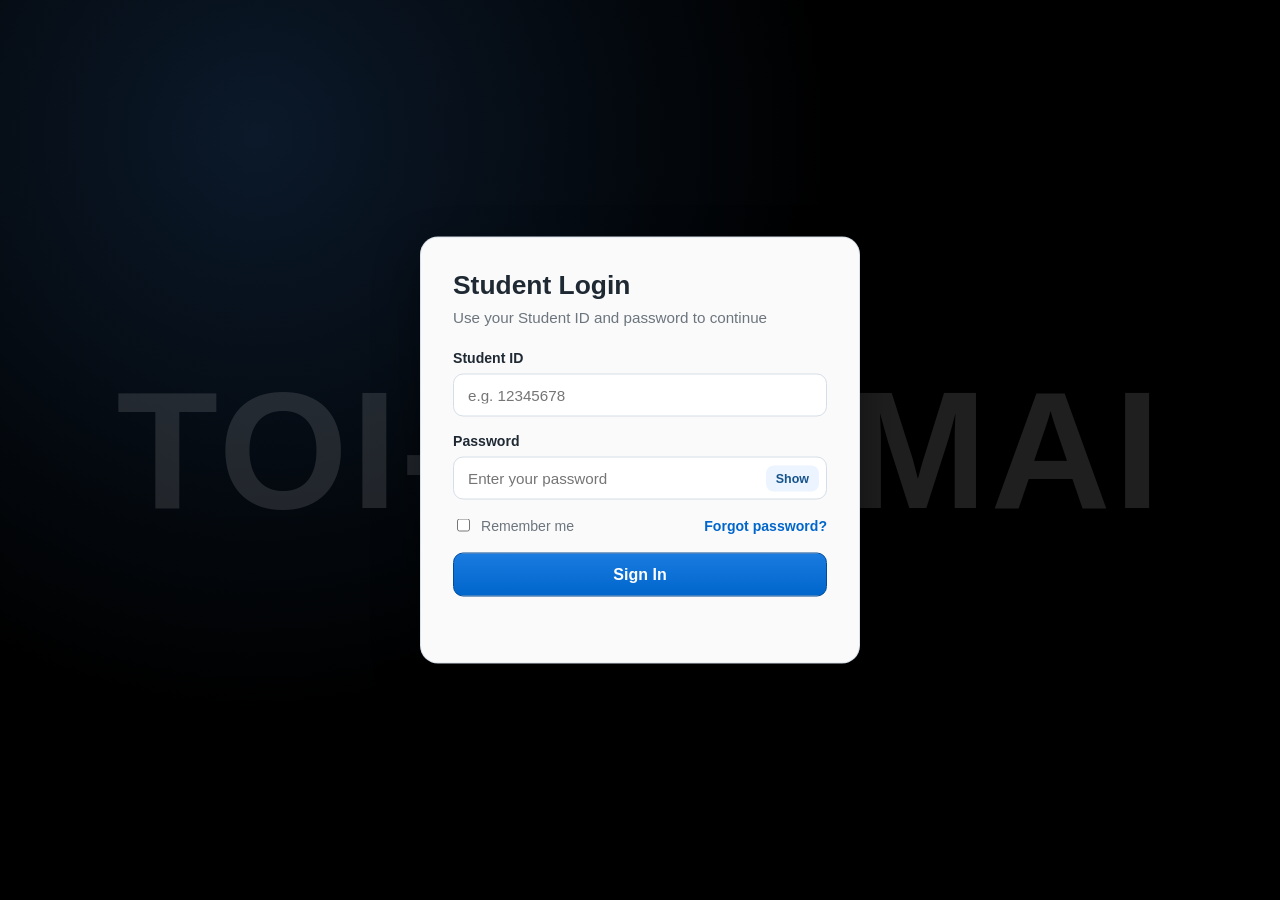
<file: index.html>
<!DOCTYPE html>
<html lang="en">
<head>
    <meta charset="UTF-8">
    <meta http-equiv="refresh" content="0; url=pages/login.html">
    <meta name="viewport" content="width=device-width, initial-scale=1.0">
    <title>Smart Study Builder Prototype</title>
</head>
<body>
    <p>Redirecting to the prototype login page...</p>
</body>
</html>
</file>
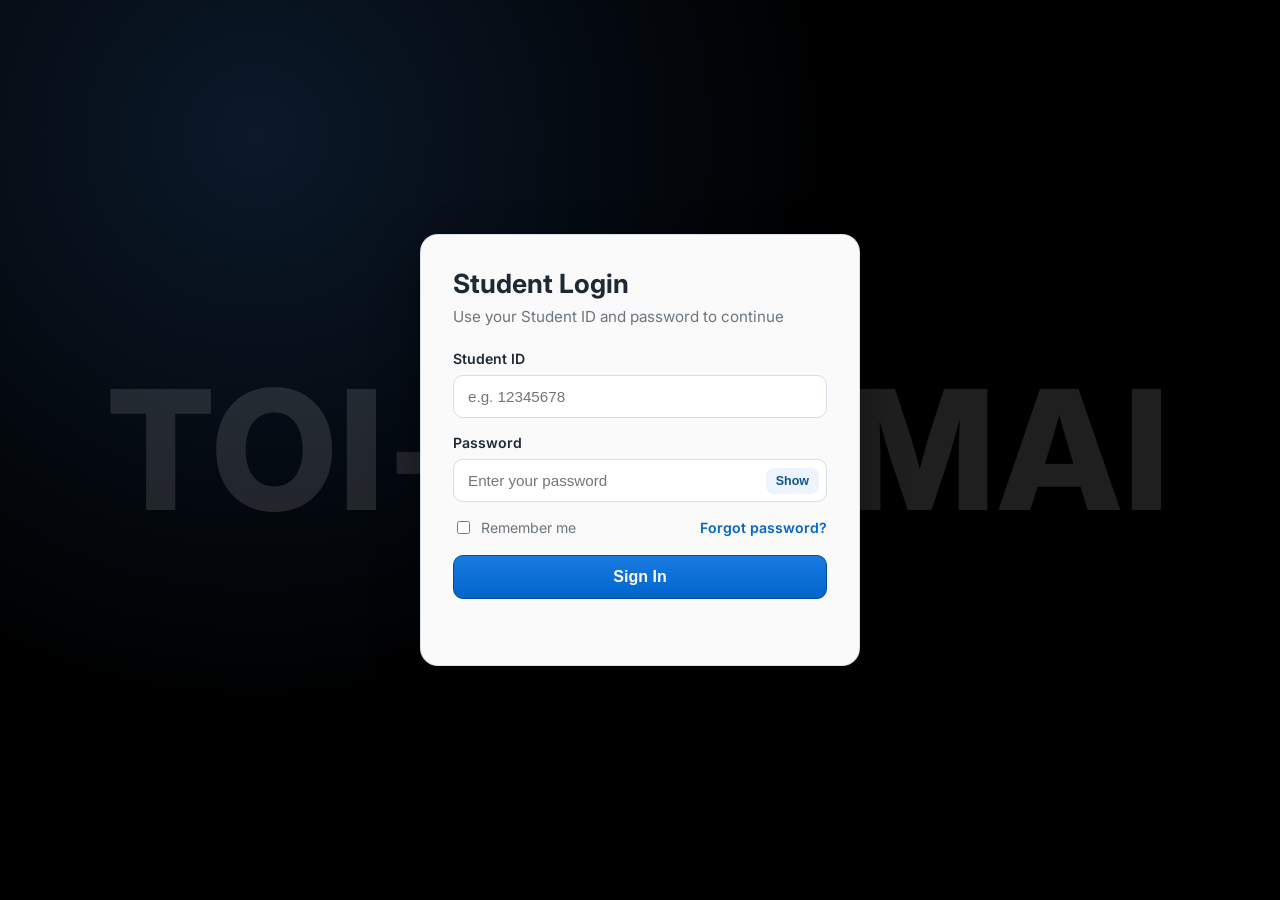
<file: hub.html>
<!DOCTYPE html>
<html lang="en">
<head>
    <meta charset="UTF-8">
    <meta name="viewport" content="width=device-width, initial-scale=1.0">
    <title>Student Hub</title>
    <script>
        if (sessionStorage.getItem('hubLoggedIn') !== 'true') {
            window.location.replace('login.html');
        }
    </script>
    <style>
        body {
            margin: 0;
            font-family: Arial, sans-serif;
            background: #f4f4f4;
        }

        header {
            background: #ffffff;
            padding: 15px 20px;
            display: flex;
            justify-content: center;
            align-items: center;
            font-weight: bold;
            font-size: 20px;
            box-shadow: 0 2px 5px rgba(0,0,0,0.1);
            position: relative;
        }

        .signout-btn {
            position: absolute;
            right: 16px;
            top: 50%;
            transform: translateY(-50%);
            border: 1px solid #d5d5d5;
            border-radius: 8px;
            background: #f9f9f9;
            color: #2c3e50;
            font-size: 13px;
            font-weight: 700;
            padding: 8px 12px;
            cursor: pointer;
        }

        .signout-btn:hover {
            background: #efefef;
        }

        .grid {
            display: grid;
            grid-template-columns: repeat(auto-fit, minmax(180px, 1fr));
            gap: 15px;
            padding: 20px;
            max-width: 1500px;
            margin: 0 auto;
        }

        .tile {
            background: #3498db;
            color: white;
            padding: 25px;
            border-radius: 10px;
            display: flex;
            justify-content: center;
            align-items: center;
            text-align: center;
            font-size: 18px;
            font-weight: bold;
            min-height: 120px;
            transition: transform 0.2s ease, box-shadow 0.2s ease;
            text-decoration: none;
            cursor: pointer;
        }

        .tile:hover {
            transform: translateY(-5px);
            box-shadow: 0 5px 15px rgba(0,0,0,0.2);
        }

        .green { background: #27ae60; }
        .orange { background: #e67e22; }
        .blue { background: #2980b9; }
        .teal { background: #16a085; }
        .red { background: #e74c3c; }
        .purple { background: #8e44ad; }
        .yellow { background: #f1c40f; color: black; }
        .dark { background: #2c3e50; }

        .wide {
            grid-column: span 2;
        }

        .main-feature {
            grid-column: 1 / -1;
            min-height: 150px;
            font-size: 26px;
            letter-spacing: 0.01em;
            box-shadow: 0 6px 18px rgba(0,0,0,0.28);
        }

        .main-feature:hover {
            transform: translateY(-6px);
            box-shadow: 0 10px 24px rgba(0,0,0,0.34);
        }

        @media (max-width: 600px) {
            .wide {
                grid-column: span 1;
            }
        }
    </style>
</head>
<body>

<header>
    TOI-OHOMAI HUB
    <button class="signout-btn" onclick="signOut()">Sign Out</button>
</header>

<div class="grid">
    <a class="tile purple main-feature" href="schedule.html">Smart Study Schedule Builder</a>

    <a class="tile dark wide" href="#">Smokefree &amp; Vape Free</a>
    <a class="tile orange" href="#">Akonga Success</a>
    <a class="tile teal" href="#">Moodle</a>
    <a class="tile red" href="#">Google Classroom</a>

    <a class="tile teal" href="support.html">IT Help</a>
    <a class="tile orange" href="#">Library</a>
    <a class="tile green wide" href="#">Events</a>
    <a class="tile yellow" href="#">Student Voice</a>

    <a class="tile orange" href="#">Accessibility</a>
    <a class="tile green" href="#">On Campus Services</a>
    <a class="tile orange" href="#">Fun &amp; Goodies</a>
    <a class="tile blue" href="#">Print Balance</a>
    <a class="tile blue" href="#">Printing Help</a>

    <a class="tile orange" href="#">LinkedIn Learning</a>
    <a class="tile orange" href="#">Office 365</a>
    <a class="tile green wide" href="#">My Results</a>
    <a class="tile blue" href="#">Update Details</a>
    <a class="tile red" href="#">My PIN</a>
    <a class="tile red" href="#">Emergencies</a>
    <a class="tile teal" href="#">My Email</a>

    <a class="tile teal" href="#">Password Reset</a>
    <a class="tile teal" href="#">Campus Maps</a>

    <a class="tile dark wide" href="#">Check In Now<br>Human Computer Interaction</a>
    <a class="tile orange" href="#">Alerts</a>
</div>

<script>
    function signOut() {
        sessionStorage.removeItem('hubLoggedIn');
        window.location.href = 'login.html';
    }
</script>

</body>
</html>
</file>
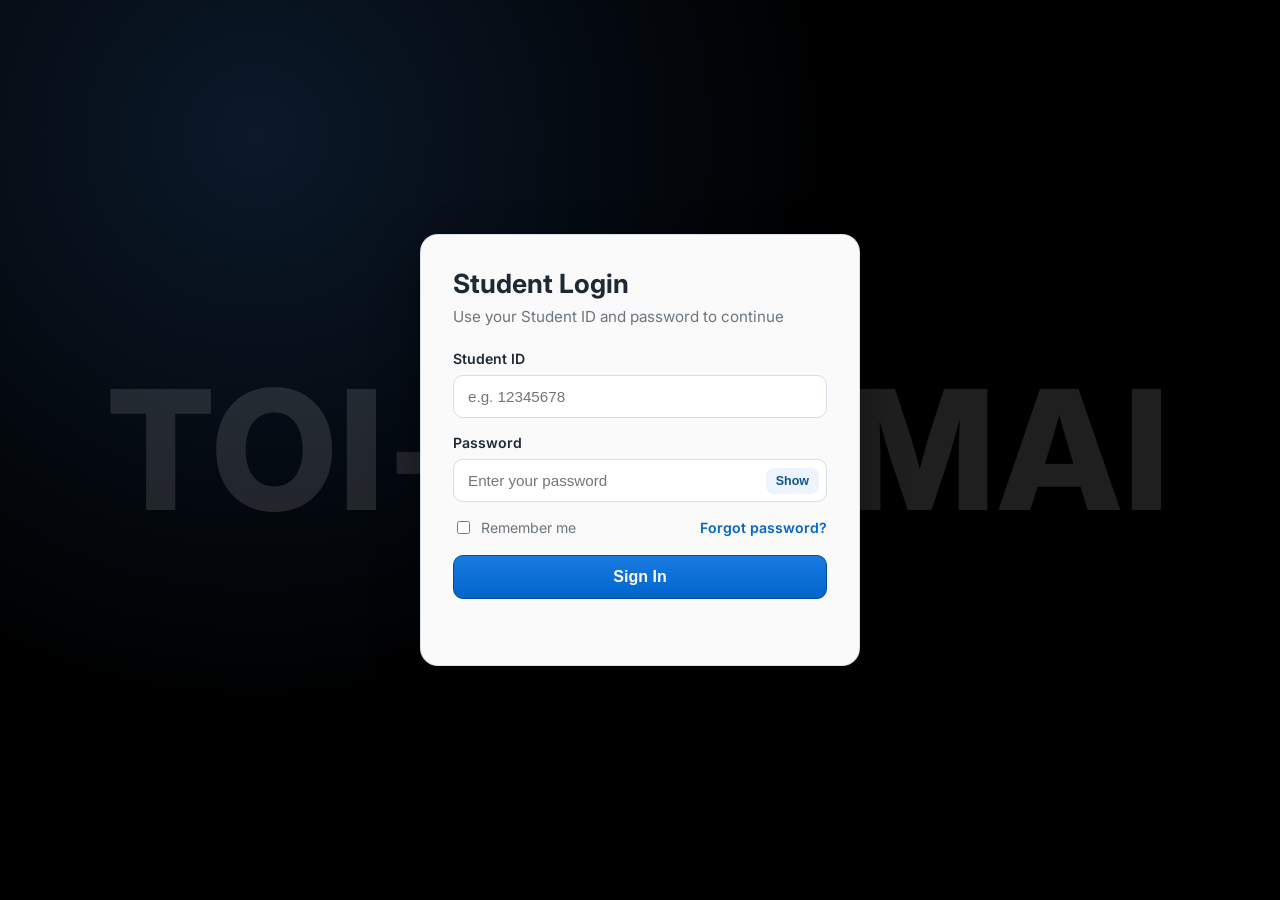
<file: login.html>
<!DOCTYPE html>
<html lang="en">
<head>
    <meta charset="UTF-8">
    <meta name="viewport" content="width=device-width, initial-scale=1.0">
    <title>Login - Toi Ohomai Student Hub</title>
    <link rel="stylesheet" href="login.css">
    <link href="https://fonts.googleapis.com/css2?family=Inter:wght@400;500;600;700;800&display=swap" rel="stylesheet">
</head>
<body>
    <main class="login-layout">
        <section class="brand-panel" aria-label="Welcome panel">
            <div class="brand-content">
                <p class="brand-kicker">Student Hub</p>
                <h1>Toi-Ohomai</h1>
                <p class="brand-subhead">Institute of Technology</p>
                <p class="brand-description">
                    Sign in with your Student ID and password to continue.
                </p>
            </div>
        </section>

        <section class="form-panel" aria-label="Login form">
            <div class="form-card">
                <h2>Student Login</h2>
                <p class="form-subtitle">Use your Student ID and password to continue</p>

                <form id="login-form" novalidate>
                    <label class="form-field" for="student-id">
                        <span>Student ID</span>
                        <input
                            id="student-id"
                            name="studentId"
                            type="text"
                            inputmode="numeric"
                            autocomplete="username"
                            placeholder="e.g. 12345678"
                        >
                    </label>

                    <label class="form-field" for="password">
                        <span>Password</span>
                        <div class="password-wrap">
                            <input
                                id="password"
                                name="password"
                                type="password"
                                autocomplete="current-password"
                                placeholder="Enter your password"
                            >
                            <button type="button" id="toggle-password" class="toggle-password" aria-label="Show password">Show</button>
                        </div>
                    </label>

                    <div class="form-row">
                        <label class="remember-me">
                            <input type="checkbox" name="rememberMe">
                            <span>Remember me</span>
                        </label>
                        <a href="#" class="text-link">Forgot password?</a>
                    </div>

                    <button type="submit" class="btn-login" id="login-button">Sign In</button>
                    <p class="form-message" id="form-message" role="status" aria-live="polite"></p>
                </form>
            </div>
        </section>
    </main>

    <script src="login.js"></script>
</body>
</html>
</file>
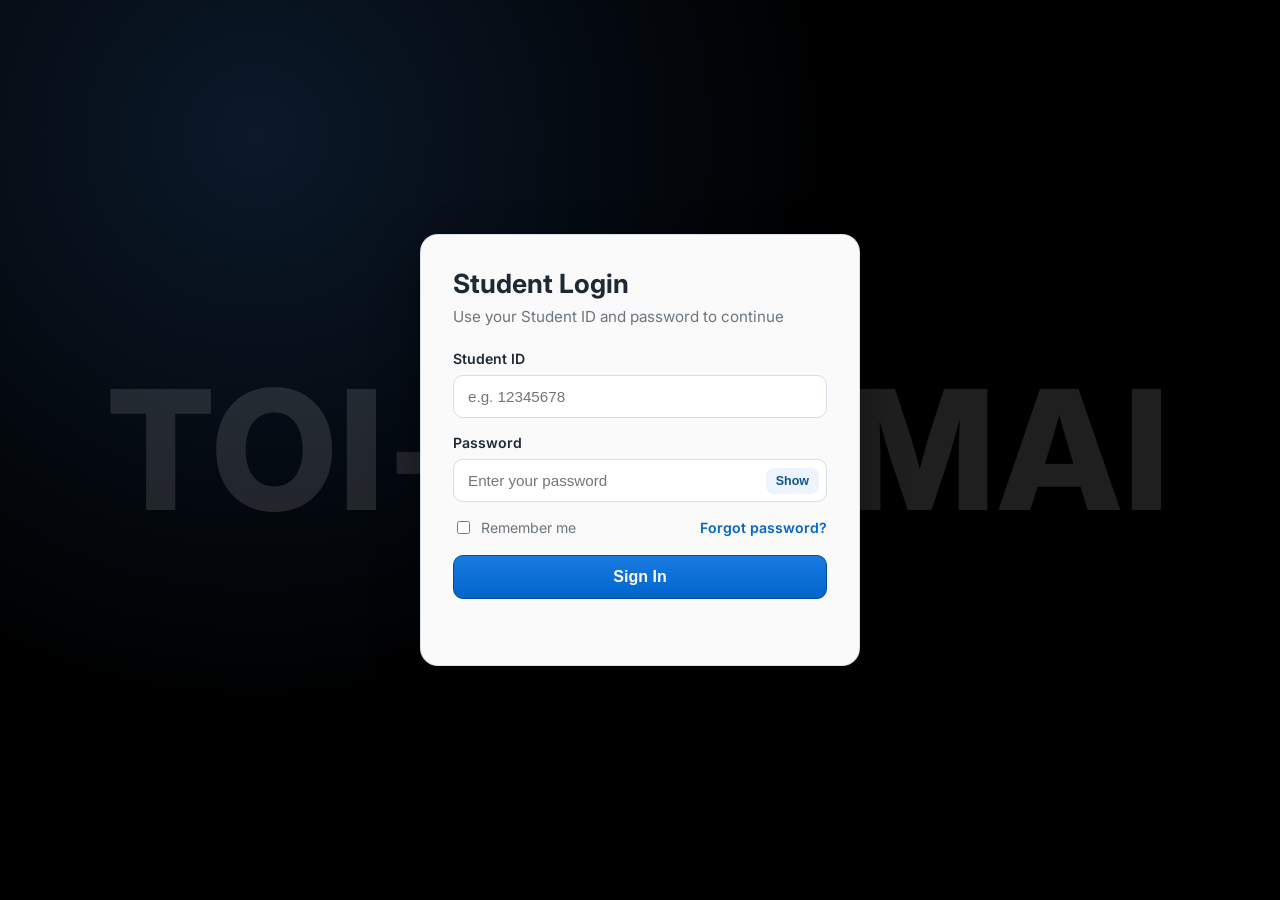
<file: schedule.html>
<!DOCTYPE html>
<html lang="en">
<head>
    <meta charset="UTF-8">
    <meta name="viewport" content="width=device-width, initial-scale=1.0">
    <title>Smart Study Schedule Builder - Toi Ohomai Student Hub</title>
    <script>
        if (sessionStorage.getItem('hubLoggedIn') !== 'true') {
            window.location.replace('login.html');
        }
    </script>
    <link rel="stylesheet" href="styles.css">
    <link href="https://fonts.googleapis.com/css2?family=Inter:wght@400;500;600;700&display=swap" rel="stylesheet">
</head>
<body>
    <!-- Header -->
    <header class="header">
        <div class="container">
            <div class="header-content">
                <div class="logo">
                    <h1>Toi Ohomai Student Hub</h1>
                </div>
                <nav class="nav">
                    <a href="hub.html" class="nav-link">Dashboard</a>
                    <a href="#" class="nav-link">My Courses</a>
                    <a href="support.html" class="nav-link">Help</a>
                </nav>
                <div class="user-profile">
                    <span>Maya P.</span>
                </div>
            </div>
        </div>
    </header>

    <!-- Main Content -->
    <main class="main-content">
        <div class="container">
            
            <!-- Page Title -->
            <div class="page-header">
                <h2>Smart Study Schedule Builder</h2>
                <div class="sync-status">
                    <span class="sync-indicator">🔄</span>
                    <span class="sync-text">Last synced: 2 minutes ago</span>
                </div>
            </div>

            <!-- Alert Banner -->
            <div class="alert-banner warning" id="workload-alert">
                <div class="alert-icon">⚠️</div>
                <div class="alert-content">
                    <strong>High workload week ahead:</strong> March 22-28 (3 major assignments due)
                </div>
                <button class="alert-dismiss" onclick="dismissAlert()">&times;</button>
            </div>

            <!-- View Tabs -->
            <div class="view-controls">
                <div class="view-tabs">
                    <button class="tab-button active" data-view="week">This Week</button>
                    <button class="tab-button" data-view="month">Month View</button>
                    <button class="tab-button" data-view="list">List View</button>
                    <button class="tab-button" data-view="timeline">Timeline</button>
                </div>
                <div class="controls-actions">
                    <button class="btn-manage" onclick="openCardManager()" aria-label="Manage assignment cards">
                        <span class="filter-icon">✏️</span> Add New Assignment
                    </button>
                    <button class="btn-filter" onclick="toggleFilter()" aria-label="Filter assignments">
                        <span class="filter-icon">🔍</span> Filter
                    </button>
                </div>
            </div>

            <!-- This Week Section -->
            <section class="week-view view-panel" id="week-view">
                <div class="section-header">
                    <h3>This Week</h3>
                    <span class="week-range">March 15 - March 21, 2026</span>
                </div>

                <!-- Assignment Cards -->
                <div class="assignments-grid">
                    
                    <!-- Assignment 1 - Urgent -->
                    <div class="assignment-card urgent" data-assignment-id="0">
                        <div class="card-header">
                            <div class="course-tag ai">AI and Algorithms</div>
                            <div class="priority-badge high">High Priority</div>
                        </div>
                        <h4 class="assignment-title">As1: Search and Heuristic Models</h4>
                        <div class="assignment-meta">
                            <div class="meta-item">
                                <span class="icon">📅</span>
                                <span class="meta-text">Due: Friday, March 19</span>
                                <span class="due-badge urgent">IN 4 DAYS</span>
                            </div>
                            <div class="meta-item">
                                <span class="icon">⏱️</span>
                                <span class="meta-text">Est. Time: 2-3 hours reading</span>
                            </div>
                            <div class="meta-item">
                                <span class="icon">📊</span>
                                <span class="status-label not-started">Not Started</span>
                            </div>
                        </div>
                        <div class="card-actions">
                            <button class="btn btn-primary" onclick="markInProgress(0)">Start Now</button>
                            <button class="btn btn-secondary" onclick="showDetails(0)">View Details</button>
                        </div>
                    </div>

                    <!-- Assignment 2 - Important -->
                    <div class="assignment-card important" data-assignment-id="1">
                        <div class="card-header">
                            <div class="course-tag cybersecurity">Cyber Security</div>
                            <div class="priority-badge medium">Medium Priority</div>
                        </div>
                        <h4 class="assignment-title">As1: Threat Modeling Report</h4>
                        <div class="assignment-meta">
                            <div class="meta-item">
                                <span class="icon">📅</span>
                                <span class="meta-text">Due: Thursday, March 18</span>
                                <span class="due-badge important">IN 3 DAYS</span>
                            </div>
                            <div class="meta-item">
                                <span class="icon">⏱️</span>
                                <span class="meta-text">Est. Time: 3-4 hours</span>
                            </div>
                            <div class="meta-item">
                                <span class="icon">📊</span>
                                <span class="status-label in-progress">In Progress (40%)</span>
                            </div>
                        </div>
                        <div class="progress-bar">
                            <div class="progress-fill" style="width: 40%"></div>
                        </div>
                        <div class="card-actions">
                            <button class="btn btn-primary" onclick="continueWork(1)">Continue</button>
                            <button class="btn btn-success" onclick="markComplete(1)">Mark Complete</button>
                        </div>
                    </div>

                    <!-- Assignment 3 - Normal -->
                    <div class="assignment-card normal" data-assignment-id="2">
                        <div class="card-header">
                            <div class="course-tag hci">Human Computer Interaction</div>
                            <div class="priority-badge low">Plan Ahead</div>
                        </div>
                        <h4 class="assignment-title">As1: Usability Evaluation Plan</h4>
                        <div class="assignment-meta">
                            <div class="meta-item">
                                <span class="icon">📅</span>
                                <span class="meta-text">Due: Monday, March 22</span>
                                <span class="due-badge normal">IN 1 WEEK</span>
                            </div>
                            <div class="meta-item">
                                <span class="icon">⏱️</span>
                                <span class="meta-text">Est. Time: 4-6 hours total</span>
                            </div>
                            <div class="meta-item">
                                <span class="icon">📊</span>
                                <span class="status-label not-started">Not Started</span>
                            </div>
                        </div>
                        <div class="card-actions">
                            <button class="btn btn-primary" onclick="markInProgress(2)">Start Working</button>
                            <button class="btn btn-secondary" onclick="showDetails(2)">View Details</button>
                        </div>
                    </div>

                </div> <!-- End assignments grid -->

            </section> <!-- End this week section -->

            <!-- Month View -->
            <section class="month-view view-panel" id="month-view" hidden>
                <div class="section-header">
                    <h3>Month View</h3>
                    <span class="week-range" id="month-view-label">Current Month</span>
                </div>
                <div class="month-grid" id="month-grid"></div>
            </section>

            <!-- List View -->
            <section class="list-view view-panel" id="list-view" hidden>
                <div class="section-header">
                    <h3>List View</h3>
                    <div class="list-controls">
                        <label for="list-sort-field" class="list-sort-label">Sort by</label>
                        <select id="list-sort-field" onchange="setListSort(this.value)">
                            <option value="due">Due Date</option>
                            <option value="course">Course</option>
                            <option value="status">Status</option>
                        </select>
                        <button class="btn btn-secondary" type="button" onclick="toggleListSortDirection()" id="list-sort-direction">
                            Ascending
                        </button>
                    </div>
                </div>
                <div class="list-table-wrap">
                    <table class="assignments-table" aria-label="Sortable list of upcoming items">
                        <thead>
                            <tr>
                                <th>Course</th>
                                <th>Item</th>
                                <th>Due</th>
                                <th>Status</th>
                                <th>Est. Time</th>
                                <th>Actions</th>
                            </tr>
                        </thead>
                        <tbody id="list-view-body"></tbody>
                    </table>
                </div>
            </section>

            <!-- Timeline View -->
            <section class="timeline-view view-panel" id="timeline-view" hidden>
                <div class="section-header">
                    <h3>Timeline</h3>
                    <span class="week-range">Linear view of upcoming weeks</span>
                </div>
                <div class="timeline-track" id="timeline-track"></div>
            </section>

            <!-- Smart Recommendations Panel -->
            <section class="recommendations-panel">
                <div class="section-header">
                    <h3>📌 Smart Recommendations</h3>
                    <p class="section-subtitle">Here's what we suggest based on your workload</p>
                </div>
                
                <div class="recommendations-list">
                    <div class="recommendation-item priority-1">
                        <div class="rec-icon">🎯</div>
                        <div class="rec-content">
                            <h4>Complete Cyber Security Paper Draft Today</h4>
                            <p>You have 3 hours of free time this afternoon (2:00-5:00 PM). This is enough to complete your threat model and risk table draft.</p>
                            <button class="btn-link" onclick="scheduleTask(1, 'today')">Add to Schedule →</button>
                        </div>
                    </div>

                    <div class="recommendation-item priority-2">
                        <div class="rec-icon">📚</div>
                        <div class="rec-content">
                            <h4>Draft AI and Algorithms Outline Wednesday Evening</h4>
                            <p>Paper is due Friday. Set aside 1-2 hours Wednesday evening to map your search strategy argument and references.</p>
                            <button class="btn-link" onclick="scheduleTask(0, 'wednesday')">Schedule Review →</button>
                        </div>
                    </div>

                    <div class="recommendation-item priority-3">
                        <div class="rec-icon">⏰</div>
                        <div class="rec-content">
                            <h4>Start HCI Evaluation Plan This Weekend</h4>
                            <p>Next week is heavy. Get ahead by drafting personas and usability metrics Saturday or Sunday (3-4 hours recommended).</p>
                            <button class="btn-link" onclick="scheduleTask(2, 'weekend')">Plan Weekend Work →</button>
                        </div>
                    </div>
                </div>
            </section>

            <!-- Upcoming Calendar Preview -->
            <section class="calendar-preview">
                <div class="section-header">
                    <h3>Next Two Weeks</h3>
                    <button class="btn-link">View Full Calendar →</button>
                </div>
                
                <div class="calendar-grid">
                    <div class="calendar-week">
                        <div class="week-label">This Week</div>
                        <div class="week-bar normal">
                            <div class="bar-fill" style="width: 60%"></div>
                            <span class="bar-label">3 items</span>
                        </div>
                    </div>
                    <div class="calendar-week">
                        <div class="week-label">March 22-28</div>
                        <div class="week-bar heavy">
                            <div class="bar-fill" style="width: 95%"></div>
                            <span class="bar-label">5 items ⚠️</span>
                        </div>
                    </div>
                    <div class="calendar-week">
                        <div class="week-label">March 29-Apr 4</div>
                        <div class="week-bar light">
                            <div class="bar-fill" style="width: 30%"></div>
                            <span class="bar-label">2 items</span>
                        </div>
                    </div>
                </div>
            </section>

        </div> <!-- End container -->
    </main>

    <!-- Mobile Navigation (Bottom Bar) -->
    <nav class="mobile-nav">
        <a href="hub.html" class="mobile-nav-item">
            <span class="nav-icon">🏠</span>
            <span class="nav-label">Home</span>
        </a>
        <a href="#" class="mobile-nav-item active">
            <span class="nav-icon">📅</span>
            <span class="nav-label">Planner</span>
        </a>
        <a href="#" class="mobile-nav-item">
            <span class="nav-icon">📚</span>
            <span class="nav-label">Courses</span>
        </a>
        <a href="support.html" class="mobile-nav-item">
            <span class="nav-icon">🛟</span>
            <span class="nav-label">Help</span>
        </a>
    </nav>

    <!-- Toast Notification (hidden by default) -->
    <div class="toast" id="toast">
        <span class="toast-icon">✓</span>
        <span class="toast-message">Action completed!</span>
        <button class="toast-undo" onclick="undoAction()">Undo</button>
    </div>

    <!-- Modal Dialog for Assignment Details -->
    <div class="modal-overlay" id="modal-overlay" onclick="closeModal()">
        <div class="modal-dialog" onclick="event.stopPropagation()" role="dialog" aria-labelledby="modal-title" aria-modal="true">
            <div class="modal-header">
                <h3 id="modal-title">Assignment Details</h3>
                <button class="modal-close" onclick="closeModal()" aria-label="Close dialog">&times;</button>
            </div>
            <div class="modal-body" id="modal-body">
                <!-- Content populated dynamically -->
            </div>
            <div class="modal-footer">
                <button class="btn btn-secondary" onclick="closeModal()">Close</button>
                <button class="btn btn-primary" onclick="openInMoodle()">Open in Moodle</button>
            </div>
        </div>
    </div>

    <!-- Filter Panel -->
    <div class="filter-panel" id="filter-panel">
        <div class="filter-header">
            <h4>Filter Assignments</h4>
            <button class="filter-close" onclick="closeFilter()">&times;</button>
        </div>
        <div class="filter-content">
            <div class="filter-section">
                <h5>By Course</h5>
                <label class="filter-checkbox">
                    <input type="checkbox" value="AI and Algorithms" checked onchange="applyFilters()"> 
                    <span class="course-tag ai">AI and Algorithms</span>
                </label>
                <label class="filter-checkbox">
                    <input type="checkbox" value="Cyber Security" checked onchange="applyFilters()"> 
                    <span class="course-tag cybersecurity">Cyber Security</span>
                </label>
                <label class="filter-checkbox">
                    <input type="checkbox" value="Human Computer Interaction" checked onchange="applyFilters()"> 
                    <span class="course-tag hci">Human Computer Interaction</span>
                </label>
            </div>
            <div class="filter-section">
                <h5>By Status</h5>
                <label class="filter-checkbox">
                    <input type="checkbox" value="not-started" checked onchange="applyFilters()"> Not Started
                </label>
                <label class="filter-checkbox">
                    <input type="checkbox" value="in-progress" checked onchange="applyFilters()"> In Progress
                </label>
                <label class="filter-checkbox">
                    <input type="checkbox" value="completed" onchange="applyFilters()"> Completed
                </label>
            </div>
            <div class="filter-actions">
                <button class="btn-link" onclick="clearFilters()">Clear All</button>
            </div>
        </div>
    </div>

    <!-- Card Manager Modal -->
    <div class="modal-overlay" id="card-manager-overlay" onclick="closeCardManager()">
        <div class="modal-dialog" onclick="event.stopPropagation()" role="dialog" aria-labelledby="card-manager-title" aria-modal="true">
            <div class="modal-header">
                <h3 id="card-manager-title">Manage Assignment Cards</h3>
                <button class="modal-close" onclick="closeCardManager()" aria-label="Close card manager">&times;</button>
            </div>
            <form id="card-manager-form" class="card-form" onsubmit="submitCardForm(event)">
                <div class="modal-body">
                    <div class="card-form-grid">
                        <label class="card-form-field">
                            <span>Course</span>
                            <input type="text" id="card-course" required>
                        </label>
                        <label class="card-form-field">
                            <span>Title</span>
                            <input type="text" id="card-title" required>
                        </label>
                        <label class="card-form-field">
                            <span>Due Date</span>
                            <input type="text" id="card-due-date" placeholder="Friday, March 19" required>
                        </label>
                        <label class="card-form-field">
                            <span>Days Until Due</span>
                            <input type="number" id="card-days-until" min="0" max="365" required>
                        </label>
                        <label class="card-form-field">
                            <span>Estimated Time</span>
                            <input type="text" id="card-estimated-time" placeholder="2-3 hours" required>
                        </label>
                        <label class="card-form-field">
                            <span>Status</span>
                            <select id="card-status" required>
                                <option value="not-started">Not Started</option>
                                <option value="in-progress">In Progress</option>
                                <option value="completed">Completed</option>
                            </select>
                        </label>
                        <label class="card-form-field">
                            <span>Progress %</span>
                            <input type="number" id="card-progress" min="0" max="100" required>
                        </label>
                    </div>
                </div>
                <div class="modal-footer">
                    <button type="button" class="btn btn-secondary" onclick="resetCardForm()">Reset</button>
                    <button type="submit" class="btn btn-primary" id="card-form-submit">Create Card</button>
                </div>
            </form>
        </div>
    </div>

    <script src="script.js"></script>
</body>
</html>
</file>
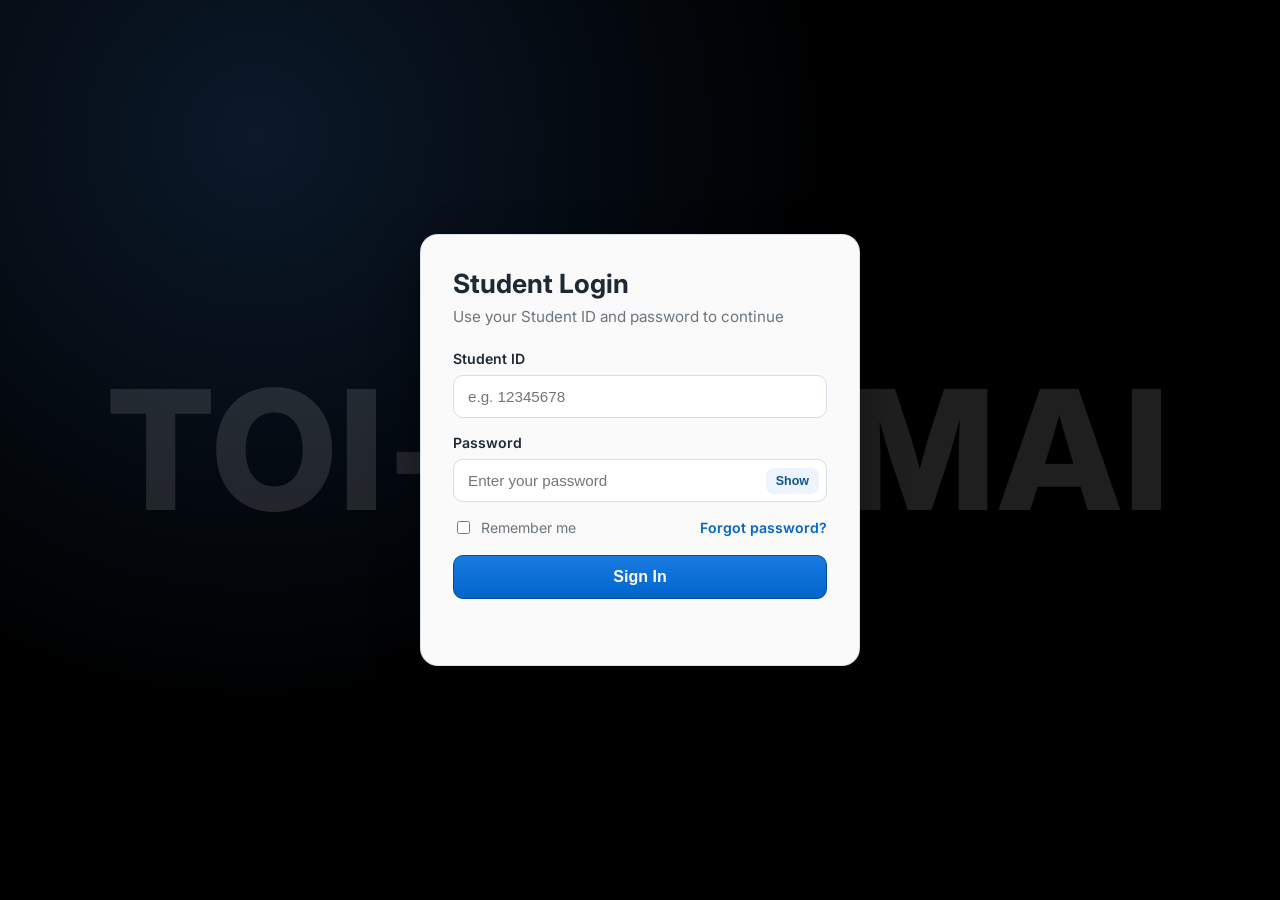
<file: support.html>
<!DOCTYPE html>
<html lang="en">
<head>
    <meta charset="UTF-8">
    <meta name="viewport" content="width=device-width, initial-scale=1.0">
    <title>Help - Smart Study Schedule Builder</title>
    <script>
        if (sessionStorage.getItem('hubLoggedIn') !== 'true') {
            window.location.replace('login.html');
        }
    </script>
    <link rel="stylesheet" href="styles.css">
    <link href="https://fonts.googleapis.com/css2?family=Inter:wght@400;500;600;700&display=swap" rel="stylesheet">
</head>
<body>
    <header class="header">
        <div class="container">
            <div class="header-content">
                <div class="logo">
                    <h1>Toi Ohomai Student Hub</h1>
                </div>
                <nav class="nav">
                    <a href="hub.html" class="nav-link">Dashboard</a>
                    <a href="schedule.html" class="nav-link">Planner</a>
                    <a href="support.html" class="nav-link active">Help</a>
                </nav>
                <div class="user-profile">
                    <span>Maya P.</span>
                </div>
            </div>
        </div>
    </header>

    <main class="main-content">
        <div class="container support-stack">
            <div class="page-header">
                <h2>Smart Study Schedule Builder Help</h2>
                <div class="sync-status">
                    <span class="sync-indicator" aria-hidden="true">●</span>
                    <span class="sync-text">Help content updated 1 minute ago</span>
                </div>
            </div>

            <div class="alert-banner warning" id="support-alert" role="status" aria-live="polite">
                <div class="alert-icon" aria-hidden="true">⚠️</div>
                <div class="alert-content">
                    <strong>Tip:</strong> Use the Timeline view when you need to plan heavy weeks quickly.
                </div>
                <button class="alert-dismiss" type="button" onclick="dismissSupportAlert()" aria-label="Dismiss support alert">&times;</button>
            </div>

            <div class="view-controls">
                <div class="view-tabs" role="tablist" aria-label="Help categories">
                    <button class="tab-button active" type="button" data-view="getting-started" role="tab" aria-selected="true" aria-controls="getting-started-view">Getting Started</button>
                    <button class="tab-button" type="button" data-view="features" role="tab" aria-selected="false" aria-controls="features-view">Key Features</button>
                    <button class="tab-button" type="button" data-view="troubleshooting" role="tab" aria-selected="false" aria-controls="troubleshooting-view">Troubleshooting</button>
                </div>
                <div class="controls-actions">
                    <button class="btn-manage" type="button" onclick="focusSupportForm()">
                        <span class="filter-icon" aria-hidden="true">✉️</span> Contact Help
                    </button>
                </div>
            </div>

            <section class="view-panel" id="getting-started-view" role="tabpanel">
                <div class="section-header">
                    <h3>Getting Started</h3>
                    <span class="week-range">Learn the fastest path to your first planned week</span>
                </div>
                <div class="support-grid">
                    <article class="support-card">
                        <h4>Step 1: Review This Week</h4>
                        <p>Open This Week tab and identify cards marked High Priority or due in 3 days.</p>
                        <div class="support-meta">
                            <span class="support-status online">Online</span>
                            <span class="support-kpi">Best for daily planning</span>
                        </div>
                    </article>
                    <article class="support-card">
                        <h4>Step 2: Start an Assignment</h4>
                        <p>Click Start Now on your most urgent card so progress and status are tracked.</p>
                        <div class="support-meta">
                            <span class="support-status online">Online</span>
                            <span class="support-kpi">Immediate visual feedback</span>
                        </div>
                    </article>
                    <article class="support-card">
                        <h4>Step 3: Use Smart Recommendations</h4>
                        <p>Choose one recommendation and schedule it to avoid last-minute workload spikes.</p>
                        <div class="support-meta">
                            <span class="support-status busy">Priority</span>
                            <span class="support-kpi">Designed for heavy weeks</span>
                        </div>
                    </article>
                </div>
            </section>

            <section class="view-panel" id="features-view" role="tabpanel" hidden>
                <div class="section-header">
                    <h3>Key Features Explained</h3>
                    <span class="week-range">What each view helps you do</span>
                </div>
                <div class="support-grid">
                    <article class="support-card">
                        <h4>Week View</h4>
                        <p>Focus on urgent assignments with status labels, due badges, and quick action buttons.</p>
                        <div class="support-meta">
                            <span class="support-status online">Use daily</span>
                            <span class="support-kpi">Most actionable view</span>
                        </div>
                    </article>
                    <article class="support-card">
                        <h4>Month and Timeline Views</h4>
                        <p>Spot workload clusters early and spread effort before deadlines overlap.</p>
                        <div class="support-meta">
                            <span class="support-status online">Online</span>
                            <span class="support-kpi">Great for medium-term planning</span>
                        </div>
                    </article>
                    <article class="support-card">
                        <h4>List View and Filters</h4>
                        <p>Sort by due date, course, or status and isolate only the assignments you need to see.</p>
                        <div class="support-meta">
                            <span class="support-status online">Efficient</span>
                            <span class="support-kpi">Best for fast triage</span>
                        </div>
                    </article>
                </div>
            </section>

            <section class="view-panel" id="troubleshooting-view" role="tabpanel" hidden>
                <div class="section-header">
                    <h3>Troubleshooting</h3>
                    <span class="week-range">Fix common Smart Study Schedule Builder issues quickly</span>
                </div>
                <div class="support-grid">
                    <article class="support-card">
                        <h4>Sync indicator keeps spinning</h4>
                        <p>Refresh the page once. If it persists, sign out and sign in again to reset session sync.</p>
                        <div class="support-meta">
                            <span class="support-status online">Online</span>
                            <span class="support-kpi">Typical fix: under 1 min</span>
                        </div>
                    </article>
                    <article class="support-card">
                        <h4>Card actions not updating</h4>
                        <p>Check that the selected tab is active, then click Start Now or Mark Complete again.</p>
                        <div class="support-meta">
                            <span class="support-status online">Online</span>
                            <span class="support-kpi">State refresh may be needed</span>
                        </div>
                    </article>
                    <article class="support-card">
                        <h4>Filter hides everything</h4>
                        <p>Open Filter and re-enable at least one course and one status to show matching cards.</p>
                        <div class="support-meta">
                            <span class="support-status busy">Common</span>
                            <span class="support-kpi">Resolved in 2 clicks</span>
                        </div>
                    </article>
                </div>
            </section>

            <section class="recommendations-panel" aria-labelledby="faq-title">
                <div class="section-header">
                    <h3 id="faq-title">Frequently Asked Questions</h3>
                    <p class="section-subtitle">Answers focused on the Smart Study Schedule Builder</p>
                </div>
                <div class="faq-list">
                    <article class="faq-item">
                        <button class="faq-toggle" type="button" onclick="toggleFaq(this)" aria-expanded="false">
                            What should I do first when I open the planner?
                            <span class="faq-chevron" aria-hidden="true">⌄</span>
                        </button>
                        <div class="faq-answer" hidden>
                            Start in This Week and pick the assignment with the nearest due badge. Mark it In Progress to begin tracking.
                        </div>
                    </article>
                    <article class="faq-item">
                        <button class="faq-toggle" type="button" onclick="toggleFaq(this)" aria-expanded="false">
                            How do I recover if I marked the wrong assignment complete?
                            <span class="faq-chevron" aria-hidden="true">⌄</span>
                        </button>
                        <div class="faq-answer" hidden>
                            Use the Undo action from the toast message immediately after marking complete.
                        </div>
                    </article>
                    <article class="faq-item">
                        <button class="faq-toggle" type="button" onclick="toggleFaq(this)" aria-expanded="false">
                            Which view is best for planning ahead?
                            <span class="faq-chevron" aria-hidden="true">⌄</span>
                        </button>
                        <div class="faq-answer" hidden>
                            Use Timeline for long-term pacing and Month View to spot clusters of due dates.
                        </div>
                    </article>
                </div>
            </section>

            <section class="calendar-preview" aria-labelledby="request-title">
                <div class="section-header">
                    <h3 id="request-title">Send Help Feedback</h3>
                    <span class="week-range">Your details stay in this prototype session only</span>
                </div>
                <form class="support-form" id="support-form" onsubmit="submitSupportRequest(event)">
                    <div class="support-field">
                        <label for="support-topic">Help Topic</label>
                        <select id="support-topic" required>
                            <option value="">Select help topic</option>
                            <option value="Getting Started">Getting Started</option>
                            <option value="Key Features">Key Features</option>
                            <option value="Troubleshooting">Troubleshooting</option>
                        </select>
                    </div>
                    <div class="support-field">
                        <label for="support-urgency">Priority</label>
                        <select id="support-urgency" required>
                            <option value="">Select priority</option>
                            <option value="Low">Low</option>
                            <option value="Medium">Medium</option>
                            <option value="High">High</option>
                        </select>
                    </div>
                    <div class="support-field full">
                        <label for="support-subject">Subject</label>
                        <input id="support-subject" type="text" maxlength="100" placeholder="Short summary of your help request" required>
                    </div>
                    <div class="support-field full">
                        <label for="support-message">Message</label>
                        <textarea id="support-message" placeholder="Describe what happened in the Smart Study Schedule Builder and what you expected." required></textarea>
                    </div>
                    <div class="support-actions">
                        <button class="btn btn-secondary" type="reset">Clear</button>
                        <button class="btn btn-primary" type="submit">Send Feedback</button>
                    </div>
                </form>
            </section>
        </div>
    </main>

    <nav class="mobile-nav">
        <a href="hub.html" class="mobile-nav-item">
            <span class="nav-icon">🏠</span>
            <span class="nav-label">Home</span>
        </a>
        <a href="schedule.html" class="mobile-nav-item">
            <span class="nav-icon">📅</span>
            <span class="nav-label">Planner</span>
        </a>
        <a href="#" class="mobile-nav-item">
            <span class="nav-icon">📚</span>
            <span class="nav-label">Courses</span>
        </a>
        <a href="support.html" class="mobile-nav-item active" aria-current="page">
            <span class="nav-icon">🛟</span>
            <span class="nav-label">Help</span>
        </a>
    </nav>

    <div class="toast" id="support-toast" role="status" aria-live="polite">
        <span class="toast-icon">✓</span>
        <span class="toast-message">Feedback sent.</span>
        <button class="toast-undo" type="button" onclick="hideSupportToast()">Dismiss</button>
    </div>

    <script src="support.js"></script>
</body>
</html>
</file>
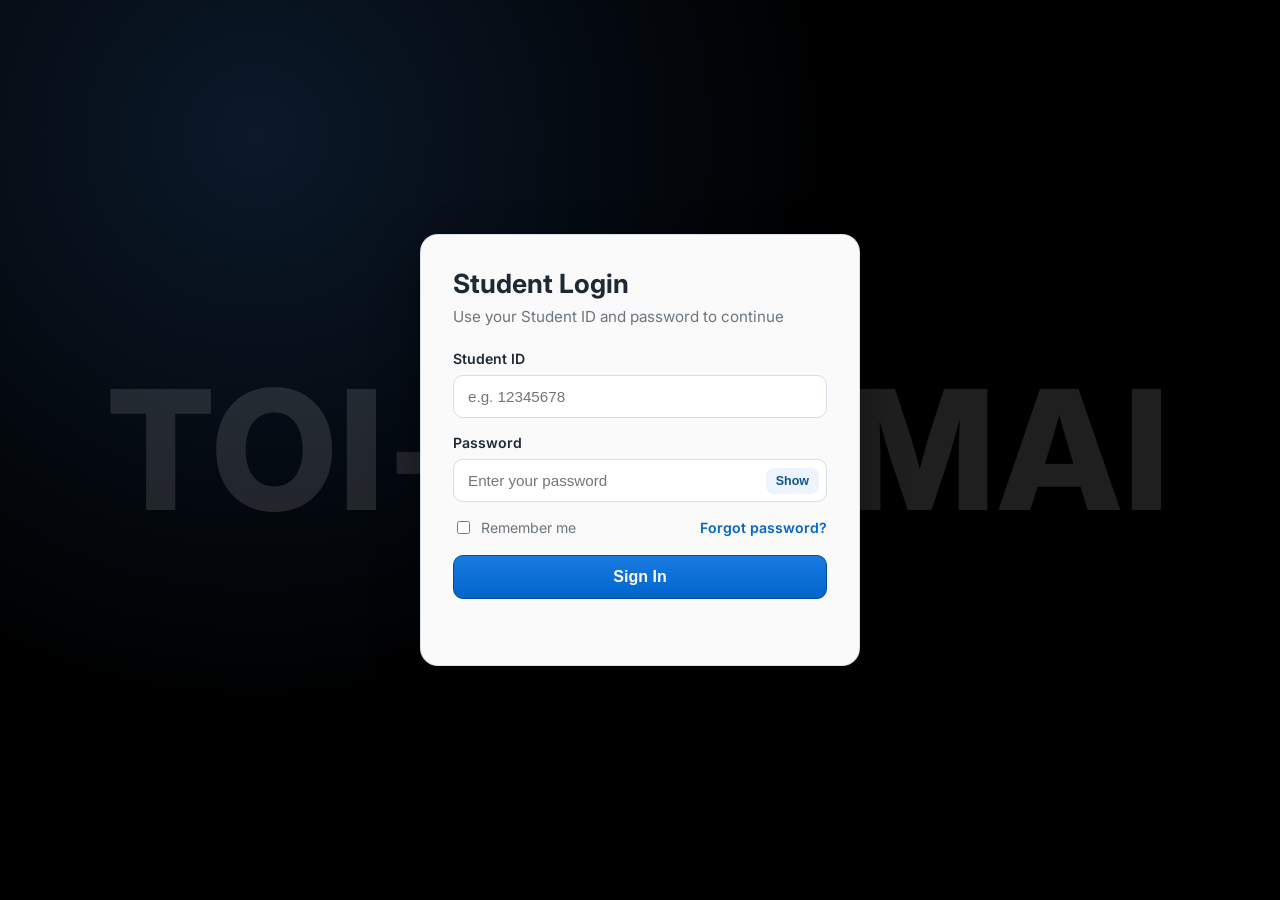
<file: pages/courses.html>
<!DOCTYPE html>
<html lang="en">
<head>
    <meta charset="UTF-8">
    <meta name="viewport" content="width=device-width, initial-scale=1.0">
    <title>Courses - Smart Study Schedule Builder</title>
    <script>
        if (sessionStorage.getItem('hubLoggedIn') !== 'true') {
            window.location.replace('login.html');
        }
    </script>
    <link rel="stylesheet" href="../assets/css/styles.css">
    <link href="https://fonts.googleapis.com/css2?family=Inter:wght@400;500;600;700&display=swap" rel="stylesheet">
    <style>
        .courses-list {
            margin-top: var(--spacing-md);
        }

        .course-cards {
            list-style: none;
            padding: 0;
            margin: 0 -0.5rem;
            display: grid;
            grid-template-columns: repeat(auto-fit, minmax(260px, 1fr));
            gap: var(--spacing-md);
        }

        .course-card {
            background: var(--bg-white);
            border: 1px solid var(--border-color);
            border-radius: var(--radius-lg);
            padding: var(--spacing-lg);
            box-shadow: var(--shadow-sm);
            transition: all 0.25s ease;
            display: flex;
            flex-direction: column;
            align-items: stretch;
            gap: var(--spacing-md);
        }

        .course-card:hover {
            box-shadow: var(--shadow-md);
            transform: translateY(-3px);
        }

        .course-info {
            display: flex;
            flex-direction: column;
            gap: 6px;
        }

        .course-meta {
            color: var(--text-secondary);
            font-size: 0.875rem;
            margin-top: 4px;
        }

        .course-actions {
            display: flex;
            width: 100%;
            gap: 8px;
            justify-content: flex-start;
            margin-top: var(--spacing-sm);
        }

        .course-actions .btn {
            display: inline-flex;
            align-items: center;
            justify-content: center;
            text-decoration: none;
        }

        @media (max-width: 767px) {
            .course-actions {
                flex-direction: column;
            }

            .course-actions .btn {
                width: 100%;
            }
        }
    </style>
</head>
<body>
    <header class="header">
        <div class="container">
            <div class="header-content">
                <div class="logo">
                    <h1>Toi Ohomai Student Hub</h1>
                </div>
                <nav class="nav">
                    <a href="hub.html" class="nav-link">Dashboard</a>
                    <a href="schedule.html" class="nav-link">Planner</a>
                    <a href="support.html" class="nav-link">Help</a>
                </nav>
                <div class="user-profile">
                    <span>Maya P.</span>
                </div>
            </div>
        </div>
    </header>

    <main class="main-content">
        <div class="container">
            <div class="page-header">
                <h2>My Courses</h2>
                <div class="sync-status">
                    <span class="sync-indicator">●</span>
                    <span class="sync-text">Courses last synced: just now</span>
                </div>
            </div>

            <section class="courses-list">
                <p class="section-subtitle">A list of your enrolled courses and quick actions.</p>

                <ul class="course-cards">
                    <li class="course-card">
                        <div class="course-info">
                            <span class="course-tag course-tag ai">AI and Algorithms</span>
                            <div class="course-meta">COMP.7001 • Est. workload: medium</div>
                        </div>
                        <div class="course-actions">
                            <a class="btn btn-primary" href="schedule.html">Open Planner</a>
                            <button class="btn btn-secondary" type="button">Open Moodle</button>
                        </div>
                    </li>
                    <li class="course-card">
                        <div class="course-info">
                            <span class="course-tag course-tag cybersecurity">Cyber Security</span>
                            <div class="course-meta">COMP.7005 • Est. workload: medium</div>
                        </div>
                        <div class="course-actions">
                            <a class="btn btn-primary" href="schedule.html">Open Planner</a>
                            <button class="btn btn-secondary" type="button">Open in Moodle</button>
                        </div>
                    </li>
                    <li class="course-card">
                        <div class="course-info">
                            <span class="course-tag course-tag hci">Human Computer Interaction</span>
                            <div class="course-meta">COMP.7213 • Est. workload: high</div>
                        </div>
                        <div class="course-actions">
                            <a class="btn btn-primary" href="schedule.html">Open Planner</a>
                            <button class="btn btn-secondary" type="button">Open Moodle</button>
                        </div>
                    </li>
                </ul>

            </section>
        </div>
    </main>

    <nav class="mobile-nav">
        <a href="hub.html" class="mobile-nav-item">
            <span class="nav-icon">🏠</span>
            <span class="nav-label">Home</span>
        </a>
        <a href="schedule.html" class="mobile-nav-item">
            <span class="nav-icon">📅</span>
            <span class="nav-label">Planner</span>
        </a>
        <a href="courses.html" class="mobile-nav-item active" aria-current="page">
            <span class="nav-icon">📚</span>
            <span class="nav-label">Courses</span>
        </a>
        <a href="support.html" class="mobile-nav-item">
            <span class="nav-icon">🛟</span>
            <span class="nav-label">Help</span>
        </a>
    </nav>

    <script>
        // ensure mobile nav links navigate reliably
        (function() {
            const items = document.querySelectorAll('.mobile-nav-item');
            items.forEach(a => {
                const href = a.getAttribute('href');
                if (!href || href === '#') return;
                a.addEventListener('click', function(e) {
                    e.preventDefault();
                    window.location.href = href;
                });
            });
        })();
    </script>
</body>
</html>
</file>
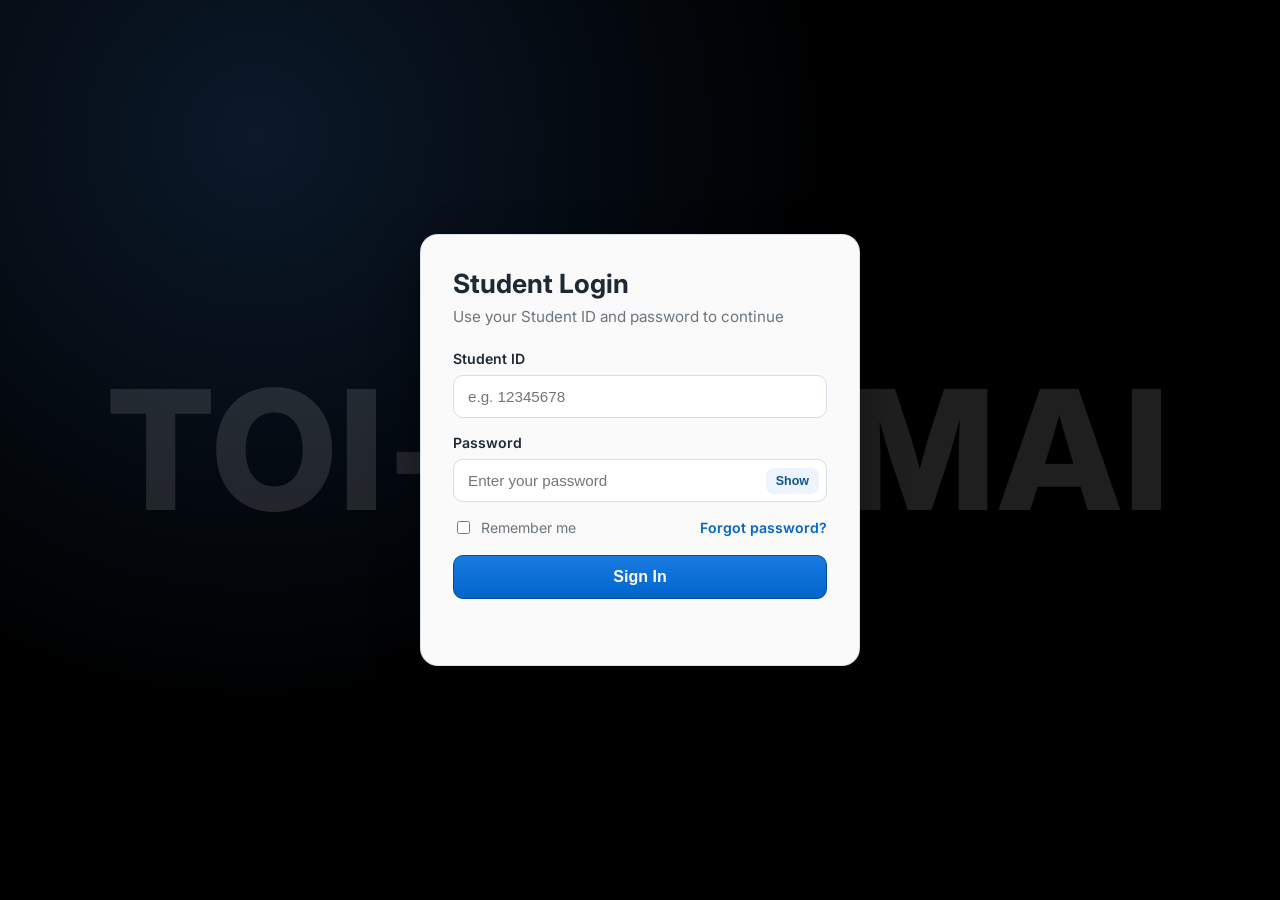
<file: pages/login.html>
<!DOCTYPE html>
<html lang="en">
<head>
    <meta charset="UTF-8">
    <meta name="viewport" content="width=device-width, initial-scale=1.0">
    <title>Login - Toi Ohomai Student Hub</title>
    <link rel="stylesheet" href="../assets/css/login.css">
    <link href="https://fonts.googleapis.com/css2?family=Inter:wght@400;500;600;700;800&display=swap" rel="stylesheet">
</head>
<body>
    <main class="login-layout">
        <section class="brand-panel" aria-label="Welcome panel">
            <div class="brand-content">
                <p class="brand-kicker">Student Hub</p>
                <h1>Toi-Ohomai</h1>
                <p class="brand-subhead">Institute of Technology</p>
                <p class="brand-description">
                    Sign in with your Student ID and password to continue.
                </p>
            </div>
        </section>

        <section class="form-panel" aria-label="Login form">
            <div class="form-card">
                <h2>Student Login</h2>
                <p class="form-subtitle">Use your Student ID and password to continue</p>

                <form id="login-form" novalidate>
                    <label class="form-field" for="student-id">
                        <span>Student ID</span>
                        <input
                            id="student-id"
                            name="studentId"
                            type="text"
                            inputmode="numeric"
                            autocomplete="username"
                            placeholder="e.g. 12345678"
                        >
                    </label>

                    <label class="form-field" for="password">
                        <span>Password</span>
                        <div class="password-wrap">
                            <input
                                id="password"
                                name="password"
                                type="password"
                                autocomplete="current-password"
                                placeholder="Enter your password"
                            >
                            <button type="button" id="toggle-password" class="toggle-password" aria-label="Show password">Show</button>
                        </div>
                    </label>

                    <div class="form-row">
                        <label class="remember-me">
                            <input type="checkbox" name="rememberMe">
                            <span>Remember me</span>
                        </label>
                        <a href="#" class="text-link">Forgot password?</a>
                    </div>

                    <button type="submit" class="btn-login" id="login-button">Sign In</button>
                    <p class="form-message" id="form-message" role="status" aria-live="polite"></p>
                </form>
            </div>
        </section>
    </main>

    <script src="../assets/js/login.js"></script>
</body>
</html>
</file>
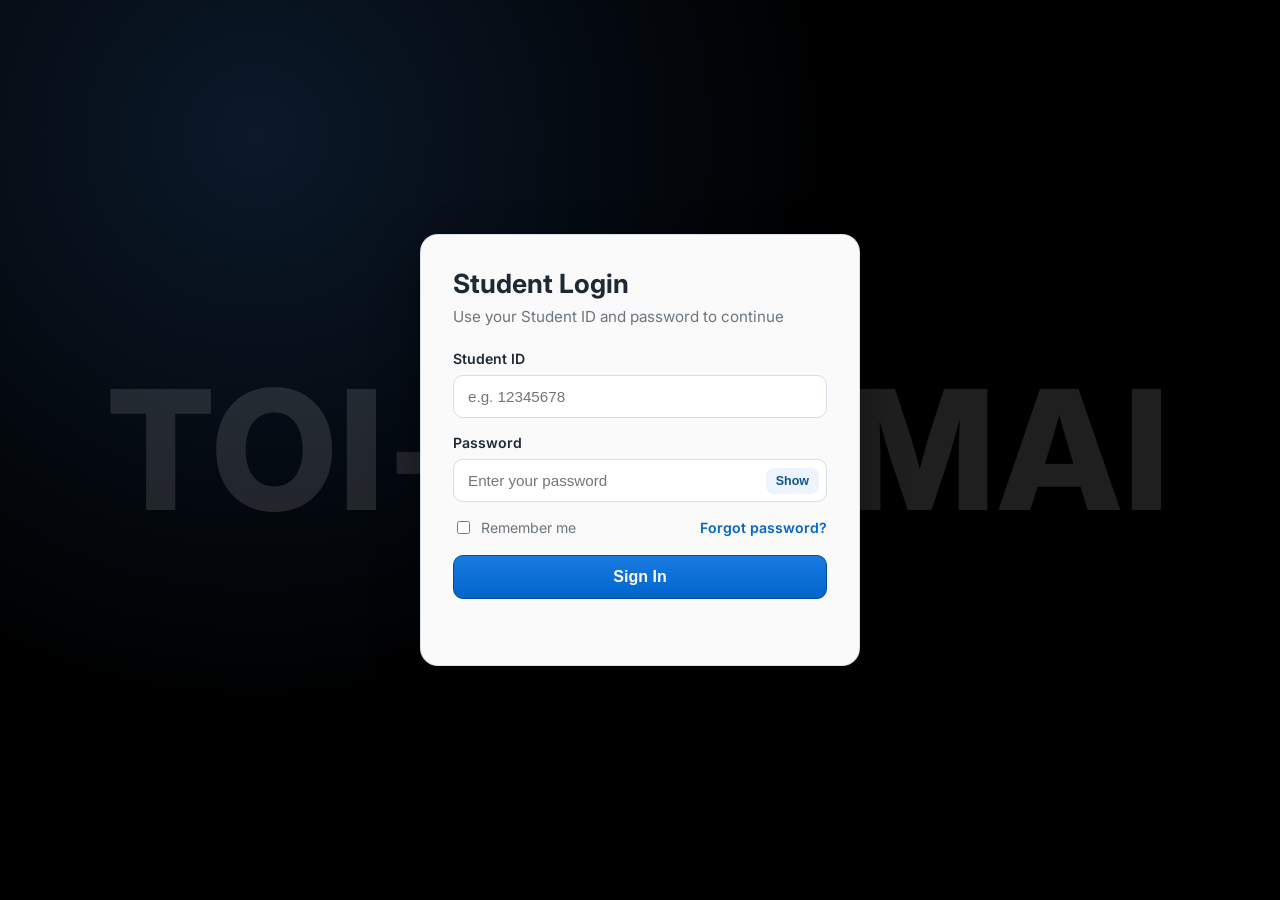
<file: pages/schedule.html>
<!DOCTYPE html>
<html lang="en">
<head>
    <meta charset="UTF-8">
    <meta name="viewport" content="width=device-width, initial-scale=1.0">
    <title>Smart Study Schedule Builder - Toi Ohomai Student Hub</title>
    <script>
        if (sessionStorage.getItem('hubLoggedIn') !== 'true') {
            window.location.replace('login.html');
        }
    </script>
    <link rel="stylesheet" href="../assets/css/styles.css">
    <link href="https://fonts.googleapis.com/css2?family=Inter:wght@400;500;600;700&display=swap" rel="stylesheet">
</head>
<body>
    <!-- Header -->
    <header class="header">
        <div class="container">
            <div class="header-content">
                <div class="logo">
                    <h1>Toi Ohomai Student Hub</h1>
                </div>
                <nav class="nav">
                    <a href="hub.html" class="nav-link">Dashboard</a>
                    <a href="courses.html" class="nav-link">My Courses</a>
                    <a href="support.html" class="nav-link">Help</a>
                </nav>
                <div class="user-profile">
                    <span>Maya P.</span>
                </div>
            </div>
        </div>
    </header>

    <!-- Main Content -->
    <main class="main-content">
        <div class="container">
            
            <!-- Page Title -->
            <div class="page-header">
                <h2>Smart Study Schedule Builder</h2>
                <div class="sync-status">
                    <span class="sync-indicator">🔄</span>
                    <span class="sync-text">Last synced: 2 minutes ago</span>
                </div>
            </div>

            <!-- Alert Banner -->
            <div class="alert-banner warning" id="workload-alert">
                <div class="alert-icon">⚠️</div>
                <div class="alert-content">
                    <strong>High workload week ahead:</strong> March 22-28 (3 major assignments due)
                </div>
                <button class="alert-dismiss" onclick="dismissAlert()">&times;</button>
            </div>

            <!-- View Tabs -->
            <div class="view-controls">
                <div class="view-tabs">
                    <button class="tab-button active" data-view="week">This Week</button>
                    <button class="tab-button" data-view="month">Month View</button>
                    <button class="tab-button" data-view="list">List View</button>
                    <button class="tab-button" data-view="timeline">Timeline</button>
                </div>
                <div class="controls-actions">
                    <button class="btn-manage" onclick="openCardManager()" aria-label="Manage assignment cards">
                        <span class="filter-icon">✏️</span> Add New Assignment
                    </button>
                    <button class="btn-filter" onclick="toggleFilter()" aria-label="Filter assignments">
                        <span class="filter-icon">🔍</span> Filter
                    </button>
                </div>
            </div>

            <!-- This Week Section -->
            <section class="week-view view-panel" id="week-view">
                <div class="section-header">
                    <h3>This Week</h3>
                    <span class="week-range">March 15 - March 21, 2026</span>
                </div>

                <!-- Assignment Cards -->
                <div class="assignments-grid">
                    
                    <!-- Assignment 1 - Urgent -->
                    <div class="assignment-card urgent" data-assignment-id="0">
                        <div class="card-header">
                            <div class="course-tag ai">AI and Algorithms</div>
                            <div class="priority-badge high">High Priority</div>
                        </div>
                        <h4 class="assignment-title">As1: Search and Heuristic Models</h4>
                        <div class="assignment-meta">
                            <div class="meta-item">
                                <span class="icon">📅</span>
                                <span class="meta-text">Due: Friday, March 19</span>
                                <span class="due-badge urgent">IN 4 DAYS</span>
                            </div>
                            <div class="meta-item">
                                <span class="icon">⏱️</span>
                                <span class="meta-text">Est. Time: 2-3 hours reading</span>
                            </div>
                            <div class="meta-item">
                                <span class="icon">📊</span>
                                <span class="status-label not-started">Not Started</span>
                            </div>
                        </div>
                        <div class="card-actions">
                            <button class="btn btn-primary" onclick="markInProgress(0)">Start Now</button>
                            <button class="btn btn-secondary" onclick="showDetails(0)">View Details</button>
                        </div>
                    </div>

                    <!-- Assignment 2 - Important -->
                    <div class="assignment-card important" data-assignment-id="1">
                        <div class="card-header">
                            <div class="course-tag cybersecurity">Cyber Security</div>
                            <div class="priority-badge medium">Medium Priority</div>
                        </div>
                        <h4 class="assignment-title">As1: Threat Modeling Report</h4>
                        <div class="assignment-meta">
                            <div class="meta-item">
                                <span class="icon">📅</span>
                                <span class="meta-text">Due: Thursday, March 18</span>
                                <span class="due-badge important">IN 3 DAYS</span>
                            </div>
                            <div class="meta-item">
                                <span class="icon">⏱️</span>
                                <span class="meta-text">Est. Time: 3-4 hours</span>
                            </div>
                            <div class="meta-item">
                                <span class="icon">📊</span>
                                <span class="status-label in-progress">In Progress (40%)</span>
                            </div>
                        </div>
                        <div class="progress-bar">
                            <div class="progress-fill" style="width: 40%"></div>
                        </div>
                        <div class="card-actions">
                            <button class="btn btn-primary" onclick="continueWork(1)">Continue</button>
                            <button class="btn btn-success" onclick="markComplete(1)">Mark Complete</button>
                        </div>
                    </div>

                    <!-- Assignment 3 - Normal -->
                    <div class="assignment-card normal" data-assignment-id="2">
                        <div class="card-header">
                            <div class="course-tag hci">Human Computer Interaction</div>
                            <div class="priority-badge low">Plan Ahead</div>
                        </div>
                        <h4 class="assignment-title">As1: Usability Evaluation Plan</h4>
                        <div class="assignment-meta">
                            <div class="meta-item">
                                <span class="icon">📅</span>
                                <span class="meta-text">Due: Monday, March 22</span>
                                <span class="due-badge normal">IN 1 WEEK</span>
                            </div>
                            <div class="meta-item">
                                <span class="icon">⏱️</span>
                                <span class="meta-text">Est. Time: 4-6 hours total</span>
                            </div>
                            <div class="meta-item">
                                <span class="icon">📊</span>
                                <span class="status-label not-started">Not Started</span>
                            </div>
                        </div>
                        <div class="card-actions">
                            <button class="btn btn-primary" onclick="markInProgress(2)">Start Working</button>
                            <button class="btn btn-secondary" onclick="showDetails(2)">View Details</button>
                        </div>
                    </div>

                </div> <!-- End assignments grid -->

            </section> <!-- End this week section -->

            <!-- Month View -->
            <section class="month-view view-panel" id="month-view" hidden>
                <div class="section-header">
                    <h3>Month View</h3>
                    <span class="week-range" id="month-view-label">Current Month</span>
                </div>
                <div class="month-grid" id="month-grid"></div>
            </section>

            <!-- List View -->
            <section class="list-view view-panel" id="list-view" hidden>
                <div class="section-header">
                    <h3>List View</h3>
                    <div class="list-controls">
                        <label for="list-sort-field" class="list-sort-label">Sort by</label>
                        <select id="list-sort-field" onchange="setListSort(this.value)">
                            <option value="due">Due Date</option>
                            <option value="course">Course</option>
                            <option value="status">Status</option>
                        </select>
                        <button class="btn btn-secondary" type="button" onclick="toggleListSortDirection()" id="list-sort-direction">
                            Ascending
                        </button>
                    </div>
                </div>
                <div class="list-table-wrap">
                    <table class="assignments-table" aria-label="Sortable list of upcoming items">
                        <thead>
                            <tr>
                                <th>Course</th>
                                <th>Item</th>
                                <th>Due</th>
                                <th>Status</th>
                                <th>Est. Time</th>
                                <th>Actions</th>
                            </tr>
                        </thead>
                        <tbody id="list-view-body"></tbody>
                    </table>
                </div>
            </section>

            <!-- Timeline View -->
            <section class="timeline-view view-panel" id="timeline-view" hidden>
                <div class="section-header">
                    <h3>Timeline</h3>
                    <span class="week-range">Linear view of upcoming weeks</span>
                </div>
                <div class="timeline-track" id="timeline-track"></div>
            </section>

            <!-- Smart Recommendations Panel -->
            <section class="recommendations-panel">
                <div class="section-header">
                    <h3>📌 Smart Recommendations</h3>
                    <p class="section-subtitle">Here's what we suggest based on your workload</p>
                </div>
                
                <div class="recommendations-list">
                    <div class="recommendation-item priority-1">
                        <div class="rec-icon">🎯</div>
                        <div class="rec-content">
                            <h4>Complete Cyber Security Paper Draft Today</h4>
                            <p>You have 3 hours of free time this afternoon (2:00-5:00 PM). This is enough to complete your threat model and risk table draft.</p>
                            <button class="btn-link" onclick="scheduleTask(1, 'today')">Add to Schedule →</button>
                        </div>
                    </div>

                    <div class="recommendation-item priority-2">
                        <div class="rec-icon">📚</div>
                        <div class="rec-content">
                            <h4>Draft AI and Algorithms Outline Wednesday Evening</h4>
                            <p>Paper is due Friday. Set aside 1-2 hours Wednesday evening to map your search strategy argument and references.</p>
                            <button class="btn-link" onclick="scheduleTask(0, 'wednesday')">Schedule Review →</button>
                        </div>
                    </div>

                    <div class="recommendation-item priority-3">
                        <div class="rec-icon">⏰</div>
                        <div class="rec-content">
                            <h4>Start HCI Evaluation Plan This Weekend</h4>
                            <p>Next week is heavy. Get ahead by drafting personas and usability metrics Saturday or Sunday (3-4 hours recommended).</p>
                            <button class="btn-link" onclick="scheduleTask(2, 'weekend')">Plan Weekend Work →</button>
                        </div>
                    </div>
                </div>
            </section>

            <!-- Upcoming Calendar Preview -->
            <section class="calendar-preview">
                <div class="section-header">
                    <h3>Next Two Weeks</h3>
                    <button class="btn-link">View Full Calendar →</button>
                </div>
                
                <div class="calendar-grid">
                    <div class="calendar-week">
                        <div class="week-label">This Week</div>
                        <div class="week-bar normal">
                            <div class="bar-fill" style="width: 60%"></div>
                            <span class="bar-label">3 items</span>
                        </div>
                    </div>
                    <div class="calendar-week">
                        <div class="week-label">March 22-28</div>
                        <div class="week-bar heavy">
                            <div class="bar-fill" style="width: 95%"></div>
                            <span class="bar-label">5 items ⚠️</span>
                        </div>
                    </div>
                    <div class="calendar-week">
                        <div class="week-label">March 29-Apr 4</div>
                        <div class="week-bar light">
                            <div class="bar-fill" style="width: 30%"></div>
                            <span class="bar-label">2 items</span>
                        </div>
                    </div>
                </div>
            </section>

        </div> <!-- End container -->
    </main>

    <!-- Mobile Navigation (Bottom Bar) -->
    <nav class="mobile-nav">
        <a href="hub.html" class="mobile-nav-item">
            <span class="nav-icon">🏠</span>
            <span class="nav-label">Home</span>
        </a>
        <a href="schedule.html" class="mobile-nav-item active">
            <span class="nav-icon">📅</span>
            <span class="nav-label">Planner</span>
        </a>
        <a href="courses.html" class="mobile-nav-item">
            <span class="nav-icon">📚</span>
            <span class="nav-label">Courses</span>
        </a>
        <a href="support.html" class="mobile-nav-item">
            <span class="nav-icon">🛟</span>
            <span class="nav-label">Help</span>
        </a>
    </nav>

    <button class="reminder-launcher" type="button" onclick="toggleReminderModal()" aria-controls="reminder-modal" aria-expanded="false" id="reminder-launcher">
        <span>Reminders</span>
        <span class="reminder-launcher-count" id="reminder-launcher-count">0</span>
    </button>

    <section class="reminder-modal" id="reminder-modal" aria-labelledby="reminder-modal-title" aria-hidden="true">
        <div class="reminder-modal-header">
            <div>
                <h3 id="reminder-modal-title">Reminders</h3>
                <p class="section-subtitle">Snooze reminders or hide them for the day.</p>
            </div>
            <button class="reminder-modal-close" type="button" onclick="closeReminderModal()" aria-label="Close reminders">&times;</button>
        </div>
        <div class="reminder-modal-body" id="reminder-modal-body">
            <div class="view-empty">Loading reminders...</div>
        </div>
    </section>

    <!-- Toast Notification (hidden by default) -->
    <div class="toast" id="toast">
        <span class="toast-icon">✓</span>
        <span class="toast-message">Action completed!</span>
        <button class="toast-undo" onclick="undoAction()">Undo</button>
    </div>

    <!-- Modal Dialog for Assignment Details -->
    <div class="modal-overlay" id="modal-overlay" onclick="closeModal()">
        <div class="modal-dialog" onclick="event.stopPropagation()" role="dialog" aria-labelledby="modal-title" aria-modal="true">
            <div class="modal-header">
                <h3 id="modal-title">Assignment Details</h3>
                <button class="modal-close" onclick="closeModal()" aria-label="Close dialog">&times;</button>
            </div>
            <div class="modal-body" id="modal-body">
                <!-- Content populated dynamically -->
            </div>
            <div class="modal-footer">
                <button class="btn btn-secondary" onclick="closeModal()">Close</button>
                <button class="btn btn-primary" onclick="openInMoodle()">Open in Moodle</button>
            </div>
        </div>
    </div>

    <!-- Filter Panel -->
    <div class="filter-panel" id="filter-panel">
        <div class="filter-header">
            <h4>Filter Assignments</h4>
            <button class="filter-close" onclick="closeFilter()">&times;</button>
        </div>
        <div class="filter-content">
            <div class="filter-section">
                <h5>By Course</h5>
                <label class="filter-checkbox">
                    <input type="checkbox" value="AI and Algorithms" checked onchange="applyFilters()"> 
                    <span class="course-tag ai">AI and Algorithms</span>
                </label>
                <label class="filter-checkbox">
                    <input type="checkbox" value="Cyber Security" checked onchange="applyFilters()"> 
                    <span class="course-tag cybersecurity">Cyber Security</span>
                </label>
                <label class="filter-checkbox">
                    <input type="checkbox" value="Human Computer Interaction" checked onchange="applyFilters()"> 
                    <span class="course-tag hci">Human Computer Interaction</span>
                </label>
            </div>
            <div class="filter-section">
                <h5>By Status</h5>
                <label class="filter-checkbox">
                    <input type="checkbox" value="not-started" checked onchange="applyFilters()"> Not Started
                </label>
                <label class="filter-checkbox">
                    <input type="checkbox" value="in-progress" checked onchange="applyFilters()"> In Progress
                </label>
                <label class="filter-checkbox">
                    <input type="checkbox" value="completed" onchange="applyFilters()"> Completed
                </label>
            </div>
            <div class="filter-actions">
                <button class="btn-link" onclick="clearFilters()">Clear All</button>
            </div>
        </div>
    </div>

    <!-- Card Manager Modal -->
    <div class="modal-overlay" id="card-manager-overlay" onclick="closeCardManager()">
        <div class="modal-dialog" onclick="event.stopPropagation()" role="dialog" aria-labelledby="card-manager-title" aria-modal="true">
            <div class="modal-header">
                <h3 id="card-manager-title">Manage Assignment Cards</h3>
                <button class="modal-close" onclick="closeCardManager()" aria-label="Close card manager">&times;</button>
            </div>
            <form id="card-manager-form" class="card-form" onsubmit="submitCardForm(event)">
                <div class="modal-body">
                    <div class="card-form-grid">
                        <label class="card-form-field">
                            <span>Course</span>
                            <input type="text" id="card-course" required>
                        </label>
                        <label class="card-form-field">
                            <span>Title</span>
                            <input type="text" id="card-title" required>
                        </label>
                        <label class="card-form-field">
                            <span>Due Date</span>
                            <input type="text" id="card-due-date" placeholder="Friday, March 19" required>
                        </label>
                        <label class="card-form-field">
                            <span>Days Until Due</span>
                            <input type="number" id="card-days-until" min="0" max="365" required>
                        </label>
                        <label class="card-form-field">
                            <span>Estimated Time</span>
                            <input type="text" id="card-estimated-time" placeholder="2-3 hours" required>
                        </label>
                        <label class="card-form-field">
                            <span>Status</span>
                            <select id="card-status" required>
                                <option value="not-started">Not Started</option>
                                <option value="in-progress">In Progress</option>
                                <option value="completed">Completed</option>
                            </select>
                        </label>
                        <label class="card-form-field">
                            <span>Progress %</span>
                            <input type="number" id="card-progress" min="0" max="100" required>
                        </label>
                    </div>
                </div>
                <div class="modal-footer">
                    <button type="button" class="btn btn-secondary" onclick="resetCardForm()">Reset</button>
                    <button type="submit" class="btn btn-primary" id="card-form-submit">Create Card</button>
                </div>
            </form>
        </div>
    </div>

    <script src="../assets/js/script.js"></script>
</body>
</html>
</file>
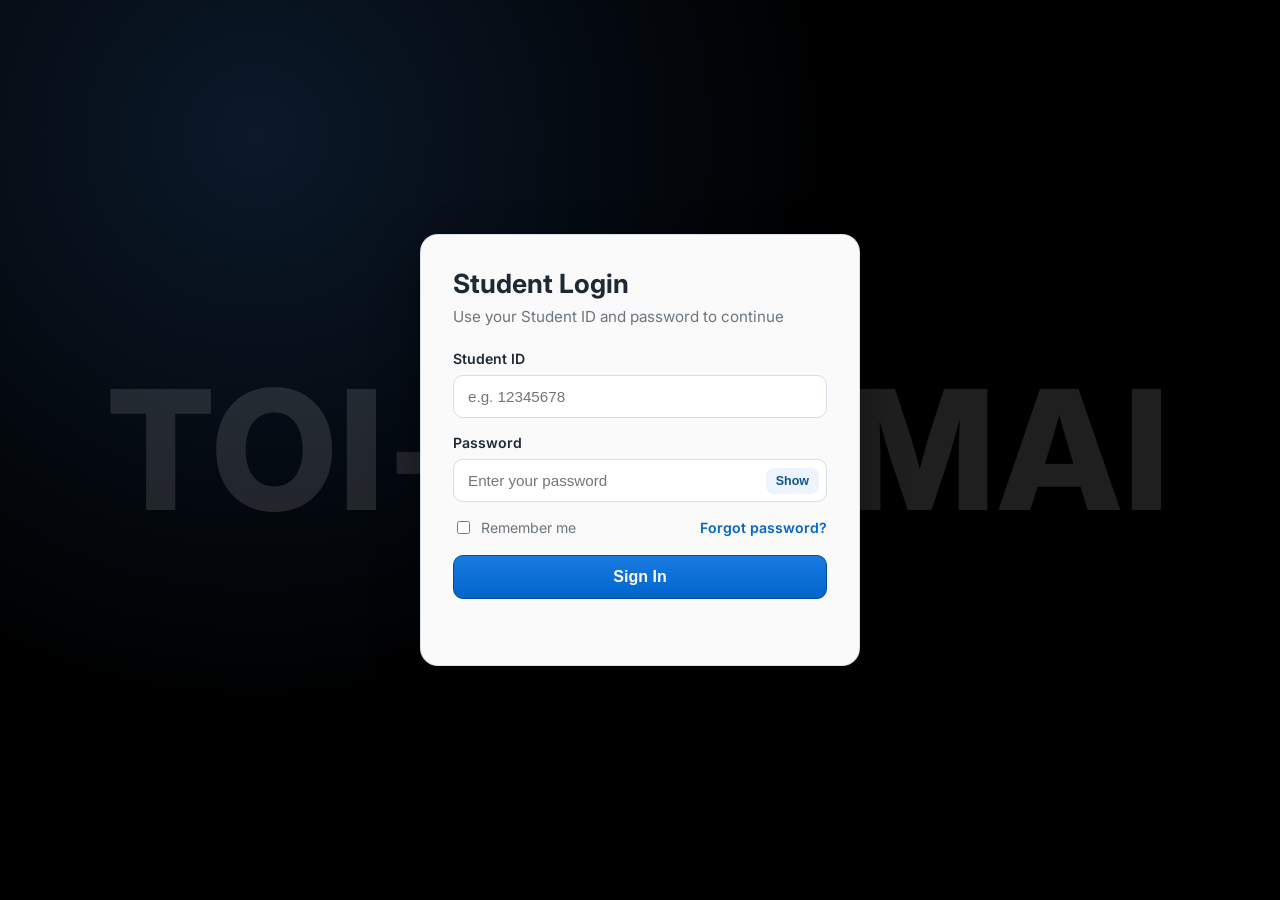
<file: pages/support.html>
<!DOCTYPE html>
<html lang="en">
<head>
    <meta charset="UTF-8">
    <meta name="viewport" content="width=device-width, initial-scale=1.0">
    <title>Help - Smart Study Schedule Builder</title>
    <script>
        if (sessionStorage.getItem('hubLoggedIn') !== 'true') {
            window.location.replace('login.html');
        }
    </script>
    <link rel="stylesheet" href="../assets/css/styles.css">
    <link href="https://fonts.googleapis.com/css2?family=Inter:wght@400;500;600;700&display=swap" rel="stylesheet">
</head>
<body>
    <header class="header">
        <div class="container">
            <div class="header-content">
                <div class="logo">
                    <h1>Toi Ohomai Student Hub</h1>
                </div>
                <nav class="nav">
                    <a href="hub.html" class="nav-link">Dashboard</a>
                    <a href="schedule.html" class="nav-link">Planner</a>
                    <a href="support.html" class="nav-link active">Help</a>
                </nav>
                <div class="user-profile">
                    <span>Maya P.</span>
                </div>
            </div>
        </div>
    </header>

    <main class="main-content">
        <div class="container support-stack">
            <div class="page-header">
                <h2>Smart Study Schedule Builder Help</h2>
                <div class="sync-status">
                    <span class="sync-indicator" aria-hidden="true">●</span>
                    <span class="sync-text">Help content updated 1 minute ago</span>
                </div>
            </div>

            <div class="alert-banner warning" id="support-alert" role="status" aria-live="polite">
                <div class="alert-icon" aria-hidden="true">⚠️</div>
                <div class="alert-content">
                    <strong>Tip:</strong> Use the Timeline view when you need to plan heavy weeks quickly.
                </div>
                <button class="alert-dismiss" type="button" onclick="dismissSupportAlert()" aria-label="Dismiss support alert">&times;</button>
            </div>

            <div class="view-controls">
                <div class="view-tabs" role="tablist" aria-label="Help categories">
                    <button class="tab-button active" type="button" data-view="getting-started" role="tab" aria-selected="true" aria-controls="getting-started-view">Getting Started</button>
                    <button class="tab-button" type="button" data-view="features" role="tab" aria-selected="false" aria-controls="features-view">Key Features</button>
                    <button class="tab-button" type="button" data-view="troubleshooting" role="tab" aria-selected="false" aria-controls="troubleshooting-view">Troubleshooting</button>
                </div>
                <div class="controls-actions">
                    <button class="btn-manage" type="button" onclick="focusSupportForm()">
                        <span class="filter-icon" aria-hidden="true">✉️</span> Contact Help
                    </button>
                </div>
            </div>

            <section class="view-panel" id="getting-started-view" role="tabpanel">
                <div class="section-header">
                    <h3>Getting Started</h3>
                    <span class="week-range">Learn the fastest path to your first planned week</span>
                </div>
                <div class="support-grid">
                    <article class="support-card">
                        <h4>Step 1: Review This Week</h4>
                        <p>Open This Week tab and identify cards marked High Priority or due in 3 days.</p>
                        <div class="support-meta">
                            <span class="support-status online">Online</span>
                            <span class="support-kpi">Best for daily planning</span>
                        </div>
                    </article>
                    <article class="support-card">
                        <h4>Step 2: Start an Assignment</h4>
                        <p>Click Start Now on your most urgent card so progress and status are tracked.</p>
                        <div class="support-meta">
                            <span class="support-status online">Online</span>
                            <span class="support-kpi">Immediate visual feedback</span>
                        </div>
                    </article>
                    <article class="support-card">
                        <h4>Step 3: Use Smart Recommendations</h4>
                        <p>Choose one recommendation and schedule it to avoid last-minute workload spikes.</p>
                        <div class="support-meta">
                            <span class="support-status busy">Priority</span>
                            <span class="support-kpi">Designed for heavy weeks</span>
                        </div>
                    </article>
                </div>
            </section>

            <section class="view-panel" id="features-view" role="tabpanel" hidden>
                <div class="section-header">
                    <h3>Key Features Explained</h3>
                    <span class="week-range">What each view helps you do</span>
                </div>
                <div class="support-grid">
                    <article class="support-card">
                        <h4>Week View</h4>
                        <p>Focus on urgent assignments with status labels, due badges, and quick action buttons.</p>
                        <div class="support-meta">
                            <span class="support-status online">Use daily</span>
                            <span class="support-kpi">Most actionable view</span>
                        </div>
                    </article>
                    <article class="support-card">
                        <h4>Month and Timeline Views</h4>
                        <p>Spot workload clusters early and spread effort before deadlines overlap.</p>
                        <div class="support-meta">
                            <span class="support-status online">Online</span>
                            <span class="support-kpi">Great for medium-term planning</span>
                        </div>
                    </article>
                    <article class="support-card">
                        <h4>List View and Filters</h4>
                        <p>Sort by due date, course, or status and isolate only the assignments you need to see.</p>
                        <div class="support-meta">
                            <span class="support-status online">Efficient</span>
                            <span class="support-kpi">Best for fast triage</span>
                        </div>
                    </article>
                </div>
            </section>

            <section class="view-panel" id="troubleshooting-view" role="tabpanel" hidden>
                <div class="section-header">
                    <h3>Troubleshooting</h3>
                    <span class="week-range">Fix common Smart Study Schedule Builder issues quickly</span>
                </div>
                <div class="support-grid">
                    <article class="support-card">
                        <h4>Sync indicator keeps spinning</h4>
                        <p>Refresh the page once. If it persists, sign out and sign in again to reset session sync.</p>
                        <div class="support-meta">
                            <span class="support-status online">Online</span>
                            <span class="support-kpi">Typical fix: under 1 min</span>
                        </div>
                    </article>
                    <article class="support-card">
                        <h4>Card actions not updating</h4>
                        <p>Check that the selected tab is active, then click Start Now or Mark Complete again.</p>
                        <div class="support-meta">
                            <span class="support-status online">Online</span>
                            <span class="support-kpi">State refresh may be needed</span>
                        </div>
                    </article>
                    <article class="support-card">
                        <h4>Filter hides everything</h4>
                        <p>Open Filter and re-enable at least one course and one status to show matching cards.</p>
                        <div class="support-meta">
                            <span class="support-status busy">Common</span>
                            <span class="support-kpi">Resolved in 2 clicks</span>
                        </div>
                    </article>
                </div>
            </section>

            <section class="recommendations-panel" aria-labelledby="faq-title">
                <div class="section-header">
                    <h3 id="faq-title">Frequently Asked Questions</h3>
                    <p class="section-subtitle">Answers focused on the Smart Study Schedule Builder</p>
                </div>
                <div class="faq-list">
                    <article class="faq-item">
                        <button class="faq-toggle" type="button" onclick="toggleFaq(this)" aria-expanded="false">
                            What should I do first when I open the planner?
                            <span class="faq-chevron" aria-hidden="true">⌄</span>
                        </button>
                        <div class="faq-answer" hidden>
                            Start in This Week and pick the assignment with the nearest due badge. Mark it In Progress to begin tracking.
                        </div>
                    </article>
                    <article class="faq-item">
                        <button class="faq-toggle" type="button" onclick="toggleFaq(this)" aria-expanded="false">
                            How do I recover if I marked the wrong assignment complete?
                            <span class="faq-chevron" aria-hidden="true">⌄</span>
                        </button>
                        <div class="faq-answer" hidden>
                            Use the Undo action from the toast message immediately after marking complete.
                        </div>
                    </article>
                    <article class="faq-item">
                        <button class="faq-toggle" type="button" onclick="toggleFaq(this)" aria-expanded="false">
                            Which view is best for planning ahead?
                            <span class="faq-chevron" aria-hidden="true">⌄</span>
                        </button>
                        <div class="faq-answer" hidden>
                            Use Timeline for long-term pacing and Month View to spot clusters of due dates.
                        </div>
                    </article>
                </div>
            </section>

            <section class="calendar-preview" aria-labelledby="request-title">
                <div class="section-header">
                    <h3 id="request-title">Send Help Feedback</h3>
                    <span class="week-range">Your details stay in this prototype session only</span>
                </div>
                <form class="support-form" id="support-form" onsubmit="submitSupportRequest(event)">
                    <div class="support-field">
                        <label for="support-topic">Help Topic</label>
                        <select id="support-topic" required>
                            <option value="">Select help topic</option>
                            <option value="Getting Started">Getting Started</option>
                            <option value="Key Features">Key Features</option>
                            <option value="Troubleshooting">Troubleshooting</option>
                        </select>
                    </div>
                    <div class="support-field">
                        <label for="support-urgency">Priority</label>
                        <select id="support-urgency" required>
                            <option value="">Select priority</option>
                            <option value="Low">Low</option>
                            <option value="Medium">Medium</option>
                            <option value="High">High</option>
                        </select>
                    </div>
                    <div class="support-field full">
                        <label for="support-subject">Subject</label>
                        <input id="support-subject" type="text" maxlength="100" placeholder="Short summary of your help request" required>
                    </div>
                    <div class="support-field full">
                        <label for="support-message">Message</label>
                        <textarea id="support-message" placeholder="Describe what happened in the Smart Study Schedule Builder and what you expected." required></textarea>
                    </div>
                    <div class="support-actions">
                        <button class="btn btn-secondary" type="reset">Clear</button>
                        <button class="btn btn-primary" type="submit">Send Feedback</button>
                    </div>
                </form>
            </section>
        </div>
    </main>

    <nav class="mobile-nav">
        <a href="hub.html" class="mobile-nav-item">
            <span class="nav-icon">🏠</span>
            <span class="nav-label">Home</span>
        </a>
        <a href="schedule.html" class="mobile-nav-item">
            <span class="nav-icon">📅</span>
            <span class="nav-label">Planner</span>
        </a>
        <a href="courses.html" class="mobile-nav-item">
            <span class="nav-icon">📚</span>
            <span class="nav-label">Courses</span>
        </a>
        <a href="support.html" class="mobile-nav-item active" aria-current="page">
            <span class="nav-icon">🛟</span>
            <span class="nav-label">Help</span>
        </a>
    </nav>

    <div class="toast" id="support-toast" role="status" aria-live="polite">
        <span class="toast-icon">✓</span>
        <span class="toast-message">Feedback sent.</span>
        <button class="toast-undo" type="button" onclick="hideSupportToast()">Dismiss</button>
    </div>

    <script src="../assets/js/support.js"></script>
    <script>
        // Ensure mobile nav anchors navigate (workaround for touch/overlay issues)
        (function() {
            const items = document.querySelectorAll('.mobile-nav-item');
            items.forEach(a => {
                const href = a.getAttribute('href');
                if (!href || href === '#') return;
                a.addEventListener('click', function(e) {
                    e.preventDefault();
                    window.location.href = href;
                });
            });
        })();
    </script>
</body>
</html>
</file>
<file: login.css>
:root {
    --primary: #0066cc;
    --primary-dark: #004c99;
    --text-main: #1f2933;
    --text-muted: #6c757d;
    --surface: #ffffff;
    --surface-muted: #f8f9fa;
    --border: #d5dee8;
    --danger: #c53030;
}

* {
    box-sizing: border-box;
}

body {
    margin: 0;
    min-height: 100vh;
    font-family: "Inter", -apple-system, BlinkMacSystemFont, "Segoe UI", sans-serif;
    color: var(--text-main);
    background: #000000;
}

.login-layout {
    min-height: 100vh;
    position: relative;
    display: flex;
    align-items: center;
    justify-content: center;
    overflow: hidden;
}

.brand-panel {
    background: radial-gradient(circle at 20% 15%, rgba(32, 72, 120, 0.35) 0%, rgba(0, 0, 0, 0) 45%),
        #000000;
    color: #ffffff;
    padding: 56px 48px;
    display: flex;
    align-items: center;
    justify-content: center;
    min-height: 100vh;
    position: absolute;
    inset: 0;
    z-index: 0;
}

.brand-content {
    max-width: 1200px;
    width: 100%;
    text-align: center;
    pointer-events: none;
}

.brand-kicker {
    display: none;
}

.brand-content h1 {
    margin: 0;
    font-size: clamp(3.2rem, 13vw, 11rem);
    font-weight: 800;
    letter-spacing: 0.02em;
    line-height: 1;
    color: rgba(255, 255, 255, 0.12);
    text-transform: uppercase;
}

.brand-subhead {
    display: none;
}

.brand-description {
    display: none;
}

.form-panel {
    position: absolute;
    left: 50%;
    top: 50%;
    transform: translate(-50%, -50%);
    width: min(440px, calc(100% - 32px));
    display: flex;
    align-items: stretch;
    justify-content: center;
    z-index: 3;
}

.form-card {
    width: 100%;
    background: rgba(255, 255, 255, 0.98);
    border: 1px solid rgba(213, 222, 232, 0.9);
    border-radius: 18px;
    padding: 32px;
    box-shadow: 0 18px 45px rgba(0, 0, 0, 0.45);
}

.form-card h2 {
    margin: 0;
    font-size: 1.65rem;
    font-weight: 700;
}

.form-subtitle {
    margin: 8px 0 24px;
    color: var(--text-muted);
    font-size: 0.95rem;
}

.form-field {
    display: grid;
    gap: 8px;
    margin-bottom: 16px;
}

.form-field span {
    font-size: 0.88rem;
    font-weight: 600;
}

.form-field input {
    width: 100%;
    border: 1px solid var(--border);
    border-radius: 10px;
    padding: 12px 14px;
    font-size: 0.95rem;
    color: var(--text-main);
    background: var(--surface);
}

.form-field input:focus {
    outline: 3px solid rgba(0, 102, 204, 0.2);
    border-color: var(--primary);
}

.password-wrap {
    position: relative;
}

.password-wrap input {
    padding-right: 78px;
}

.toggle-password {
    position: absolute;
    top: 50%;
    right: 8px;
    transform: translateY(-50%);
    border: none;
    background: #ebf4ff;
    color: #17538b;
    border-radius: 8px;
    padding: 6px 10px;
    font-size: 0.78rem;
    font-weight: 600;
    cursor: pointer;
}

.toggle-password:hover {
    background: #dbeafd;
}

.form-row {
    display: flex;
    align-items: center;
    justify-content: space-between;
    margin: 4px 0 18px;
}

.remember-me {
    display: inline-flex;
    align-items: center;
    gap: 8px;
    font-size: 0.88rem;
    color: var(--text-muted);
}

.text-link {
    color: var(--primary);
    font-size: 0.88rem;
    text-decoration: none;
    font-weight: 600;
}

.text-link:hover {
    text-decoration: underline;
}

.btn-login {
    width: 100%;
    border: 1px solid var(--primary-dark);
    background: linear-gradient(180deg, #1a7be0 0%, #0066cc 100%);
    color: #ffffff;
    font-size: 1rem;
    font-weight: 700;
    border-radius: 10px;
    padding: 12px 14px;
    cursor: pointer;
    transition: transform 0.2s ease, box-shadow 0.2s ease;
}

.btn-login:hover {
    transform: translateY(-1px);
    box-shadow: 0 6px 14px rgba(0, 102, 204, 0.3);
}

.btn-login:focus-visible {
    outline: 3px solid rgba(0, 102, 204, 0.25);
    outline-offset: 2px;
}

.btn-login:disabled {
    opacity: 0.8;
    cursor: wait;
}

.form-message {
    min-height: 22px;
    margin: 12px 0 0;
    color: var(--danger);
    font-size: 0.88rem;
    font-weight: 500;
}

.form-message.success {
    color: #1f7a40;
}

@media (max-width: 992px) {
    .brand-panel {
        padding: 24px;
    }

    .brand-content h1 {
        font-size: clamp(2.4rem, 18vw, 5.2rem);
    }

    .form-panel {
        position: absolute;
        left: 50%;
        top: 50%;
        transform: translate(-50%, -50%);
        width: 100%;
        justify-content: center;
        padding: 0 16px 28px;
        margin-top: 0;
    }

    .form-card {
        border-radius: 14px;
    }
}
</file>
<file: styles.css>
/* ===========================
   CSS VARIABLES & RESET
   =========================== */
:root {
    /* Toi Ohomai Brand Colors (adjust to actual brand colors) */
    --primary-color: #0066CC;
    --primary-dark: #004C99;
    --secondary-color: #FF6B35;
    
    /* Course Colors */
    --networking-color: #E63946;
    --database-color: #06A77D;
    --webdev-color: #4A90E2;
    --software-color: #9B59B6;
    --project-color: #F39C12;
    
    /* Status Colors */
    --urgent-red: #DC3545;
    --important-orange: #FD7E14;
    --normal-blue: #0066CC;
    --success-green: #28A745;
    --warning-yellow: #FFC107;
    
    /* Neutral Colors */
    --text-primary: #212529;
    --text-secondary: #6C757D;
    --bg-white: #FFFFFF;
    --bg-light: #F8F9FA;
    --bg-gray: #E9ECEF;
    --border-color: #DEE2E6;
    
    /* Typography */
    --font-family: 'Inter', -apple-system, BlinkMacSystemFont, 'Segoe UI', sans-serif;
    --font-size-base: 16px;
    --line-height-base: 1.5;
    
    /* Spacing */
    --spacing-xs: 0.25rem;
    --spacing-sm: 0.5rem;
    --spacing-md: 1rem;
    --spacing-lg: 1.5rem;
    --spacing-xl: 2rem;
    --spacing-xxl: 3rem;
    
    /* Shadows */
    --shadow-sm: 0 1px 3px rgba(0,0,0,0.12);
    --shadow-md: 0 4px 6px rgba(0,0,0,0.1);
    --shadow-lg: 0 10px 20px rgba(0,0,0,0.15);
    
    /* Border Radius */
    --radius-sm: 4px;
    --radius-md: 8px;
    --radius-lg: 12px;
    --radius-full: 9999px;
}

* {
    margin: 0;
    padding: 0;
    box-sizing: border-box;
}

body {
    font-family: var(--font-family);
    font-size: var(--font-size-base);
    line-height: var(--line-height-base);
    color: var(--text-primary);
    background-color: var(--bg-light);
}

/* ===========================
   HEADER
   =========================== */
.header {
    background-color: #000000;
    border-bottom: 1px solid #1f1f1f;
    padding: var(--spacing-md) 0;
    position: sticky;
    top: 0;
    z-index: 100;
    box-shadow: 0 2px 8px rgba(0, 0, 0, 0.35);
}

.container {
    max-width: 1200px;
    margin: 0 auto;
    padding: 0 var(--spacing-lg);
}

.header-content {
    display: flex;
    justify-content: space-between;
    align-items: center;
}

.logo h1 {
    font-size: 1.25rem;
    font-weight: 700;
    color: #ffffff;
}

.nav {
    display: flex;
    gap: var(--spacing-lg);
}

.nav-link {
    text-decoration: none;
    color: #ffffff;
    font-weight: 500;
    padding: var(--spacing-sm) var(--spacing-md);
    border-radius: var(--radius-sm);
    transition: all 0.2s;
}

.nav-link:hover {
    color: #ffffff;
    background-color: #1f1f1f;
}

.nav-link.active {
    color: #ffffff;
    background-color: #1f1f1f;
}

.user-profile {
    display: flex;
    align-items: center;
    gap: var(--spacing-sm);
    font-weight: 500;
    color: #ffffff;
}

/* ===========================
   MAIN CONTENT
   =========================== */
.main-content {
    padding: var(--spacing-xl) 0;
    min-height: calc(100vh - 200px);
}

.page-header {
    display: flex;
    justify-content: space-between;
    align-items: center;
    margin-bottom: var(--spacing-lg);
}

.page-header h2 {
    font-size: 1.75rem;
    font-weight: 700;
    color: var(--text-primary);
}

.sync-status {
    display: flex;
    align-items: center;
    gap: var(--spacing-sm);
    color: var(--text-secondary);
    font-size: 0.875rem;
}

.sync-indicator {
    animation: spin 2s linear infinite;
}

@keyframes spin {
    from { transform: rotate(0deg); }
    to { transform: rotate(360deg); }
}

/* ===========================
   ALERT BANNER
   =========================== */
.alert-banner {
    display: flex;
    align-items: center;
    gap: var(--spacing-md);
    padding: var(--spacing-md) var(--spacing-lg);
    border-radius: var(--radius-md);
    margin-bottom: var(--spacing-lg);
    position: relative;
}

.alert-banner.warning {
    background-color: #FFF3CD;
    border: 1px solid #FFE69C;
    color: #856404;
}

.alert-icon {
    font-size: 1.5rem;
}

.alert-content {
    flex: 1;
}

.alert-dismiss {
    background: none;
    border: none;
    font-size: 1.5rem;
    color: var(--text-secondary);
    cursor: pointer;
    padding: 0;
    width: 24px;
    height: 24px;
    display: flex;
    align-items: center;
    justify-content: center;
    border-radius: var(--radius-sm);
    transition: background-color 0.2s;
}

.alert-dismiss:hover {
    background-color: rgba(0,0,0,0.1);
}

/* ===========================
   VIEW TABS & CONTROLS
   =========================== */
.view-controls {
    display: flex;
    justify-content: space-between;
    align-items: center;
    margin-bottom: var(--spacing-lg);
}

.controls-actions {
    display: flex;
    align-items: center;
    gap: var(--spacing-sm);
}

.view-tabs {
    display: flex;
    gap: var(--spacing-sm);
    border-bottom: 2px solid var(--border-color);
}

.tab-button {
    background: none;
    border: none;
    padding: var(--spacing-md) var(--spacing-lg);
    font-size: 1rem;
    font-weight: 500;
    color: var(--text-secondary);
    cursor: pointer;
    border-bottom: 2px solid transparent;
    margin-bottom: -2px;
    transition: all 0.2s;
}

.tab-button:hover {
    color: var(--primary-color);
}

.tab-button.active {
    color: var(--primary-color);
    border-bottom-color: var(--primary-color);
}

.btn-filter {
    background: var(--bg-white);
    border: 1px solid var(--border-color);
    padding: var(--spacing-sm) var(--spacing-lg);
    border-radius: var(--radius-md);
    font-size: 0.875rem;
    font-weight: 500;
    color: var(--text-primary);
    cursor: pointer;
    display: flex;
    align-items: center;
    gap: var(--spacing-sm);
    transition: all 0.2s;
}

.btn-manage {
    background: linear-gradient(180deg, #1a7be0 0%, #0066cc 100%);
    border: 1px solid #005bb5;
    padding: var(--spacing-sm) var(--spacing-lg);
    border-radius: var(--radius-md);
    font-size: 0.875rem;
    font-weight: 600;
    color: #ffffff;
    cursor: pointer;
    display: flex;
    align-items: center;
    gap: var(--spacing-sm);
    min-height: 40px;
    transition: all 0.2s ease;
}

.btn-manage:hover {
    background: linear-gradient(180deg, #2a89ea 0%, #0a72d4 100%);
    border-color: #0a72d4;
    transform: translateY(-1px);
    box-shadow: 0 4px 10px rgba(0, 102, 204, 0.25);
}

.btn-manage:focus-visible {
    outline: 3px solid rgba(0, 102, 204, 0.25);
    outline-offset: 2px;
}

.btn-edit {
    background: #cfe4fe;
    border: 1px solid #689ed3;
    color: #144d84;
    font-weight: 600;
    transition: all 0.2s ease;
}

.btn-edit:hover {
    background: #bad9ff;
    border-color: #4c89c8;
    color: #0f4476;
    transform: translateY(-1px);
    box-shadow: 0 3px 8px rgba(0, 102, 204, 0.16);
}

.btn-edit:focus-visible {
    outline: 3px solid rgba(24, 74, 120, 0.25);
    outline-offset: 2px;
}

.btn-filter:hover {
    background-color: var(--bg-light);
    border-color: var(--primary-color);
    color: var(--primary-color);
}

.filter-icon {
    font-size: 1rem;
}

/* ===========================
   VIEW PANELS
   =========================== */
.view-panel {
    margin-bottom: var(--spacing-xxl);
}

.month-view,
.list-view,
.timeline-view {
    background: var(--bg-white);
    border-radius: var(--radius-lg);
    padding: var(--spacing-xl);
    box-shadow: var(--shadow-sm);
}

.month-grid {
    display: grid;
    grid-template-columns: repeat(7, minmax(0, 1fr));
    gap: var(--spacing-sm);
}

.month-day-name {
    text-align: center;
    font-size: 0.75rem;
    font-weight: 600;
    color: var(--text-secondary);
    text-transform: uppercase;
    letter-spacing: 0.4px;
    padding: var(--spacing-xs) 0;
}

.month-cell {
    min-height: 88px;
    border: 1px solid var(--border-color);
    border-radius: var(--radius-md);
    padding: var(--spacing-sm);
    background: var(--bg-light);
    display: flex;
    flex-direction: column;
    gap: var(--spacing-xs);
}

.month-cell.is-padding {
    opacity: 0.45;
}

.month-cell.today {
    border-color: var(--primary-color);
    box-shadow: 0 0 0 2px rgba(0, 102, 204, 0.12);
}

.month-date {
    font-size: 0.8rem;
    font-weight: 600;
    color: var(--text-primary);
}

.month-item {
    font-size: 0.7rem;
    font-weight: 500;
    color: #ffffff;
    border-radius: var(--radius-sm);
    padding: 2px 6px;
    white-space: nowrap;
    overflow: hidden;
    text-overflow: ellipsis;
}

.month-item.urgent {
    background: var(--urgent-red);
}

.month-item.important {
    background: var(--important-orange);
}

.month-item.normal {
    background: var(--normal-blue);
}

.list-controls {
    display: flex;
    align-items: center;
    gap: var(--spacing-sm);
}

.list-sort-label {
    font-size: 0.875rem;
    color: var(--text-secondary);
}

.list-controls select {
    border: 1px solid var(--border-color);
    border-radius: var(--radius-sm);
    padding: 0.4rem 0.6rem;
    background: #ffffff;
    color: var(--text-primary);
}

.list-controls .btn {
    flex: 0 0 auto;
}

.list-table-wrap {
    overflow-x: auto;
}

.assignments-table {
    width: 100%;
    border-collapse: collapse;
    font-size: 0.9rem;
}

.assignments-table th,
.assignments-table td {
    text-align: left;
    padding: 0.7rem;
    border-bottom: 1px solid var(--border-color);
    vertical-align: middle;
}

.assignments-table thead th {
    font-size: 0.78rem;
    text-transform: uppercase;
    letter-spacing: 0.4px;
    color: var(--text-secondary);
}

.timeline-track {
    display: flex;
    flex-direction: column;
    gap: var(--spacing-md);
}

.timeline-row {
    display: grid;
    grid-template-columns: 160px 1fr;
    gap: var(--spacing-md);
    align-items: start;
}

.timeline-label {
    font-weight: 600;
    color: var(--text-secondary);
    font-size: 0.875rem;
    padding-top: 0.35rem;
}

.timeline-items {
    display: flex;
    flex-wrap: wrap;
    gap: var(--spacing-sm);
}

.timeline-item {
    background: #ffffff;
    border: 1px solid var(--border-color);
    border-left-width: 4px;
    border-radius: var(--radius-md);
    padding: 0.6rem 0.75rem;
    min-width: 230px;
}

.timeline-item.urgent {
    border-left-color: var(--urgent-red);
}

.timeline-item.important {
    border-left-color: var(--important-orange);
}

.timeline-item.normal {
    border-left-color: var(--normal-blue);
}

.timeline-item-title {
    font-weight: 600;
    font-size: 0.86rem;
}

.timeline-item-meta {
    font-size: 0.78rem;
    color: var(--text-secondary);
    margin-top: 2px;
}

.view-empty {
    padding: var(--spacing-lg);
    border: 1px dashed var(--border-color);
    border-radius: var(--radius-md);
    color: var(--text-secondary);
    text-align: center;
    background: var(--bg-light);
}

/* ===========================
   SECTION HEADERS
   =========================== */
.section-header {
    display: flex;
    justify-content: space-between;
    align-items: center;
    margin-bottom: var(--spacing-lg);
}

.section-header h3 {
    font-size: 1.25rem;
    font-weight: 600;
    color: var(--text-primary);
}

.section-subtitle {
    color: var(--text-secondary);
    font-size: 0.875rem;
    margin-top: var(--spacing-xs);
}

.week-range {
    color: var(--text-secondary);
    font-size: 0.875rem;
}

/* ===========================
   ASSIGNMENT CARDS
   =========================== */
.assignments-grid {
    display: grid;
    grid-template-columns: repeat(auto-fill, minmax(350px, 1fr));
    gap: var(--spacing-lg);
    margin-bottom: var(--spacing-xxl);
}

.assignment-card {
    background: var(--bg-white);
    border: 1px solid var(--border-color);
    border-radius: var(--radius-lg);
    padding: var(--spacing-lg);
    box-shadow: var(--shadow-sm);
    transition: all 0.3s ease;
}

.assignment-card:hover {
    box-shadow: var(--shadow-md);
    transform: translateY(-2px);
}

.assignment-card.urgent {
    border-left: 4px solid var(--urgent-red);
}

.assignment-card.important {
    border-left: 4px solid var(--important-orange);
}

.assignment-card.normal {
    border-left: 4px solid var(--normal-blue);
}

.card-header {
    display: flex;
    justify-content: space-between;
    align-items: center;
    margin-bottom: var(--spacing-md);
}

.course-tag {
    display: inline-block;
    padding: var(--spacing-xs) var(--spacing-md);
    border-radius: var(--radius-full);
    font-size: 0.75rem;
    font-weight: 600;
    text-transform: uppercase;
    letter-spacing: 0.5px;
}

.course-tag.networking {
    background-color: rgba(230, 57, 70, 0.1);
    color: var(--networking-color);
}

.course-tag.database {
    background-color: rgba(6, 167, 125, 0.1);
    color: var(--database-color);
}

.course-tag.webdev {
    background-color: rgba(74, 144, 226, 0.1);
    color: var(--webdev-color);
}

.course-tag.ai {
    background-color: rgba(74, 144, 226, 0.1);
    color: var(--webdev-color);
}

.course-tag.cybersecurity {
    background-color: rgba(230, 57, 70, 0.1);
    color: var(--networking-color);
}

.course-tag.hci {
    background-color: rgba(6, 167, 125, 0.12);
    color: var(--database-color);
}

.priority-badge {
    font-size: 0.75rem;
    font-weight: 500;
    padding: var(--spacing-xs) var(--spacing-sm);
    border-radius: var(--radius-sm);
}

.priority-badge.high {
    background-color: rgba(220, 53, 69, 0.1);
    color: var(--urgent-red);
}

.priority-badge.medium {
    background-color: rgba(253, 126, 20, 0.1);
    color: var(--important-orange);
}

.priority-badge.low {
    background-color: rgba(0, 102, 204, 0.1);
    color: var(--normal-blue);
}

.assignment-title {
    font-size: 1.125rem;
    font-weight: 600;
    margin-bottom: var(--spacing-md);
    color: var(--text-primary);
}

.assignment-meta {
    display: flex;
    flex-direction: column;
    gap: var(--spacing-sm);
    margin-bottom: var(--spacing-lg);
}

.meta-item {
    display: flex;
    align-items: center;
    gap: var(--spacing-sm);
    font-size: 0.875rem;
    color: var(--text-secondary);
}

.icon {
    font-size: 1rem;
}

.meta-text {
    flex: 1;
}

.due-badge {
    padding: 2px 8px;
    border-radius: var(--radius-sm);
    font-size: 0.75rem;
    font-weight: 600;
}

.due-badge.urgent {
    background-color: var(--urgent-red);
    color: white;
}

.due-badge.important {
    background-color: var(--important-orange);
    color: white;
}

.due-badge.normal {
    background-color: var(--normal-blue);
    color: white;
}

.status-label {
    padding: 2px 8px;
    border-radius: var(--radius-sm);
    font-size: 0.75rem;
    font-weight: 500;
}

.status-label.not-started {
    background-color: var(--bg-gray);
    color: var(--text-secondary);
}

.status-label.in-progress {
    background-color: rgba(0, 102, 204, 0.1);
    color: var(--primary-color);
}

.status-label.completed {
    background-color: rgba(40, 167, 69, 0.1);
    color: var(--success-green);
}

.progress-bar {
    width: 100%;
    height: 8px;
    background-color: var(--bg-gray);
    border-radius: var(--radius-full);
    overflow: hidden;
    margin-bottom: var(--spacing-md);
}

.progress-fill {
    height: 100%;
    background-color: var(--primary-color);
    transition: width 0.3s ease;
}

.card-actions {
    display: flex;
    gap: var(--spacing-sm);
}

/* ===========================
   BUTTONS
   =========================== */
.btn {
    padding: var(--spacing-sm) var(--spacing-lg);
    border-radius: var(--radius-md);
    font-size: 0.875rem;
    font-weight: 500;
    border: none;
    cursor: pointer;
    transition: all 0.2s;
    flex: 1;
}

.btn-primary {
    background-color: var(--primary-color);
    color: white;
}

.btn-primary:hover {
    background-color: var(--primary-dark);
}

.btn-secondary {
    background-color: var(--bg-light);
    color: var(--text-primary);
    border: 1px solid var(--border-color);
}

.btn-secondary:hover {
    background-color: var(--bg-gray);
}

.btn-success {
    background-color: var(--success-green);
    color: white;
}

.btn-success:hover {
    background-color: #218838;
}

.btn-link {
    background: none;
    border: none;
    color: var(--primary-color);
    font-weight: 500;
    cursor: pointer;
    padding: 0;
    font-size: 0.875rem;
    text-decoration: none;
}

.btn-link:hover {
    text-decoration: underline;
}

/* ===========================
   RECOMMENDATIONS PANEL
   =========================== */
.recommendations-panel {
    background: var(--bg-white);
    border-radius: var(--radius-lg);
    padding: var(--spacing-xl);
    margin-bottom: var(--spacing-xxl);
    box-shadow: var(--shadow-sm);
}

.recommendations-list {
    display: flex;
    flex-direction: column;
    gap: var(--spacing-lg);
}

.recommendation-item {
    display: flex;
    gap: var(--spacing-md);
    padding: var(--spacing-lg);
    background-color: var(--bg-light);
    border-radius: var(--radius-md);
    border-left: 3px solid var(--primary-color);
}

.rec-icon {
    font-size: 2rem;
    min-width: 50px;
}

.rec-content h4 {
    font-size: 1rem;
    font-weight: 600;
    margin-bottom: var(--spacing-sm);
}

.rec-content p {
    color: var(--text-secondary);
    font-size: 0.875rem;
    margin-bottom: var(--spacing-sm);
}

/* ===========================
   CALENDAR PREVIEW
   =========================== */
.calendar-preview {
    background: var(--bg-white);
    border-radius: var(--radius-lg);
    padding: var(--spacing-xl);
    margin-bottom: var(--spacing-xxl);
    box-shadow: var(--shadow-sm);
}

.calendar-grid {
    display: flex;
    flex-direction: column;
    gap: var(--spacing-lg);
}

.calendar-week {
    display: flex;
    align-items: center;
    gap: var(--spacing-md);
}

.week-label {
    min-width: 120px;
    font-weight: 500;
    font-size: 0.875rem;
}

.week-bar {
    flex: 1;
    height: 40px;
    background-color: var(--bg-light);
    border-radius: var(--radius-md);
    position: relative;
    overflow: hidden;
}

.bar-fill {
    height: 100%;
    background-color: var(--primary-color);
    transition: width 0.3s ease;
}

.week-bar.heavy .bar-fill {
    background-color: var(--urgent-red);
}

.week-bar.light .bar-fill {
    background-color: var(--success-green);
}

.bar-label {
    position: absolute;
    left: var(--spacing-md);
    top: 50%;
    transform: translateY(-50%);
    font-size: 0.875rem;
    font-weight: 500;
    color: var(--text-primary);
}

/* ===========================
   MOBILE NAVIGATION
   =========================== */
.mobile-nav {
    display: none;
    position: fixed;
    bottom: 0;
    left: 0;
    right: 0;
    background: var(--bg-white);
    border-top: 1px solid var(--border-color);
    padding: var(--spacing-sm) 0;
    box-shadow: 0 -2px 10px rgba(0,0,0,0.1);
    z-index: 100;
}

.mobile-nav-item {
    display: flex;
    flex-direction: column;
    align-items: center;
    justify-content: center;
    flex: 1;
    text-decoration: none;
    color: var(--text-secondary);
    padding: var(--spacing-sm);
    transition: color 0.2s;
}

.mobile-nav-item.active {
    color: var(--primary-color);
}

.nav-icon {
    font-size: 1.5rem;
    margin-bottom: 2px;
}

.nav-label {
    font-size: 0.75rem;
    font-weight: 500;
}

/* ===========================
   TOAST NOTIFICATION
   =========================== */
.toast {
    position: fixed;
    bottom: 80px;
    left: 50%;
    transform: translateX(-50%) translateY(100px);
    background: var(--text-primary);
    color: white;
    padding: var(--spacing-md) var(--spacing-lg);
    border-radius: var(--radius-lg);
    display: flex;
    align-items: center;
    gap: var(--spacing-md);
    box-shadow: var(--shadow-lg);
    opacity: 0;
    transition: all 0.3s ease;
    z-index: 1000;
}

.toast.show {
    transform: translateX(-50%) translateY(0);
    opacity: 1;
}

.toast-icon {
    font-size: 1.25rem;
}

.toast-message {
    flex: 1;
}

.toast-undo {
    background: none;
    border: none;
    color: var(--warning-yellow);
    font-weight: 600;
    cursor: pointer;
    padding: 0;
}

/* ===========================
   MODAL DIALOG
   =========================== */
.modal-overlay {
    position: fixed;
    top: 0;
    left: 0;
    right: 0;
    bottom: 0;
    background: rgba(0, 0, 0, 0.5);
    display: flex;
    align-items: center;
    justify-content: center;
    z-index: 2000;
    opacity: 0;
    pointer-events: none;
    transition: opacity 0.3s ease;
}

.modal-overlay.show {
    opacity: 1;
    pointer-events: auto;
}

.modal-dialog {
    background: var(--bg-white);
    border-radius: var(--radius-lg);
    width: 90%;
    max-width: 600px;
    max-height: 85vh;
    display: flex;
    flex-direction: column;
    box-shadow: var(--shadow-lg);
    transform: scale(0.9);
    transition: transform 0.3s ease;
}

.modal-overlay.show .modal-dialog {
    transform: scale(1);
}

.modal-header {
    padding: var(--spacing-lg);
    border-bottom: 1px solid var(--border-color);
    display: flex;
    justify-content: space-between;
    align-items: center;
}

.modal-header h3 {
    margin: 0;
    font-size: 1.25rem;
    font-weight: 600;
}

.modal-close {
    background: none;
    border: none;
    font-size: 1.5rem;
    color: var(--text-secondary);
    cursor: pointer;
    width: 32px;
    height: 32px;
    display: flex;
    align-items: center;
    justify-content: center;
    border-radius: var(--radius-sm);
    transition: background-color 0.2s;
}

.modal-close:hover {
    background-color: var(--bg-light);
}

.modal-body {
    padding: var(--spacing-lg);
    overflow-y: auto;
    flex: 1;
}

.modal-info-grid {
    display: grid;
    grid-template-columns: auto 1fr;
    gap: var(--spacing-md);
    margin-bottom: var(--spacing-lg);
}

.modal-info-label {
    font-weight: 600;
    color: var(--text-secondary);
}

.modal-info-value {
    color: var(--text-primary);
}

.modal-section {
    margin-bottom: var(--spacing-lg);
}

.modal-section h4 {
    font-size: 1rem;
    font-weight: 600;
    margin-bottom: var(--spacing-sm);
    display: flex;
    align-items: center;
    gap: var(--spacing-sm);
}

.modal-description {
    background-color: var(--bg-light);
    padding: var(--spacing-md);
    border-radius: var(--radius-md);
    line-height: 1.6;
}

.modal-list {
    list-style: none;
    padding: 0;
}

.modal-list li {
    padding: var(--spacing-sm) 0;
    display: flex;
    align-items: center;
    gap: var(--spacing-sm);
}

.modal-list li::before {
    content: '•';
    color: var(--primary-color);
    font-weight: bold;
    font-size: 1.2rem;
}

.modal-footer {
    padding: var(--spacing-lg);
    border-top: 1px solid var(--border-color);
    display: flex;
    gap: var(--spacing-md);
    justify-content: flex-end;
}

/* ===========================
   FILTER PANEL
   =========================== */
.filter-panel {
    position: fixed;
    top: 0;
    right: -320px;
    width: 320px;
    height: 100vh;
    background: var(--bg-white);
    box-shadow: -2px 0 10px rgba(0, 0, 0, 0.1);
    z-index: 1500;
    transition: right 0.3s ease;
    display: flex;
    flex-direction: column;
}

.filter-panel.show {
    right: 0;
}

.filter-header {
    padding: var(--spacing-lg);
    border-bottom: 1px solid var(--border-color);
    display: flex;
    justify-content: space-between;
    align-items: center;
}

.filter-header h4 {
    margin: 0;
    font-size: 1.125rem;
    font-weight: 600;
}

.filter-close {
    background: none;
    border: none;
    font-size: 1.5rem;
    color: var(--text-secondary);
    cursor: pointer;
    width: 32px;
    height: 32px;
    display: flex;
    align-items: center;
    justify-content: center;
    border-radius: var(--radius-sm);
    transition: background-color 0.2s;
}

.filter-close:hover {
    background-color: var(--bg-light);
}

.filter-content {
    padding: var(--spacing-lg);
    overflow-y: auto;
    flex: 1;
}

.filter-section {
    margin-bottom: var(--spacing-xl);
}

.filter-section h5 {
    font-size: 0.875rem;
    font-weight: 600;
    text-transform: uppercase;
    color: var(--text-secondary);
    margin-bottom: var(--spacing-md);
    letter-spacing: 0.5px;
}

.filter-checkbox {
    display: flex;
    align-items: center;
    gap: var(--spacing-sm);
    padding: var(--spacing-sm) 0;
    cursor: pointer;
    user-select: none;
}

.filter-checkbox input[type="checkbox"] {
    width: 18px;
    height: 18px;
    cursor: pointer;
}

.filter-actions {
    padding-top: var(--spacing-md);
    border-top: 1px solid var(--border-color);
}

/* ===========================
   CARD MANAGER FORM
   =========================== */
.card-form {
    display: flex;
    flex-direction: column;
    height: 100%;
}

.card-form-grid {
    display: grid;
    grid-template-columns: repeat(2, minmax(0, 1fr));
    gap: var(--spacing-md);
}

.card-form-field {
    display: flex;
    flex-direction: column;
    gap: var(--spacing-xs);
    font-size: 0.875rem;
    color: var(--text-secondary);
}

.card-form-field span {
    font-weight: 600;
    color: var(--text-primary);
}

.card-form-field input,
.card-form-field select {
    border: 1px solid var(--border-color);
    border-radius: var(--radius-md);
    padding: var(--spacing-sm) var(--spacing-md);
    font-size: 0.9rem;
    color: var(--text-primary);
    background: var(--bg-white);
}

.card-form-field input:focus,
.card-form-field select:focus {
    outline: 2px solid rgba(0, 102, 204, 0.25);
    border-color: var(--primary-color);
}

/* ===========================
   SUPPORT PAGE
   =========================== */
.support-grid {
    display: grid;
    grid-template-columns: repeat(auto-fit, minmax(260px, 1fr));
    gap: var(--spacing-lg);
}

.support-card {
    background: var(--bg-white);
    border: 1px solid var(--border-color);
    border-radius: var(--radius-lg);
    padding: var(--spacing-lg);
    box-shadow: var(--shadow-sm);
}

.support-card h4 {
    margin-bottom: var(--spacing-sm);
    font-size: 1rem;
    font-weight: 600;
}

.support-card p {
    margin-bottom: var(--spacing-md);
    color: var(--text-secondary);
    font-size: 0.9rem;
}

.support-meta {
    display: flex;
    justify-content: space-between;
    align-items: center;
    gap: var(--spacing-md);
}

.support-status {
    font-size: 0.78rem;
    font-weight: 600;
    border-radius: var(--radius-full);
    padding: 2px 10px;
}

.support-status.online {
    background: rgba(40, 167, 69, 0.14);
    color: var(--success-green);
}

.support-status.busy {
    background: rgba(253, 126, 20, 0.14);
    color: var(--important-orange);
}

.support-status.offline {
    background: rgba(108, 117, 125, 0.16);
    color: var(--text-secondary);
}

.support-kpi {
    display: inline-flex;
    align-items: center;
    gap: var(--spacing-xs);
    font-size: 0.82rem;
    color: var(--text-secondary);
}

.support-stack {
    display: grid;
    gap: var(--spacing-lg);
}

.faq-list {
    display: flex;
    flex-direction: column;
    gap: var(--spacing-sm);
}

.faq-item {
    border: 1px solid var(--border-color);
    border-radius: var(--radius-md);
    background: var(--bg-white);
}

.faq-toggle {
    width: 100%;
    border: none;
    background: transparent;
    display: flex;
    justify-content: space-between;
    align-items: center;
    text-align: left;
    padding: var(--spacing-md) var(--spacing-lg);
    font-size: 0.95rem;
    font-weight: 600;
    color: var(--text-primary);
    cursor: pointer;
}

.faq-toggle:hover {
    background: var(--bg-light);
}

.faq-toggle:focus-visible {
    outline: 3px solid rgba(0, 102, 204, 0.2);
    outline-offset: 2px;
}

.faq-chevron {
    transition: transform 0.2s ease;
}

.faq-toggle[aria-expanded='true'] .faq-chevron {
    transform: rotate(180deg);
}

.faq-answer {
    border-top: 1px solid var(--border-color);
    padding: var(--spacing-md) var(--spacing-lg);
    color: var(--text-secondary);
    font-size: 0.9rem;
    line-height: 1.55;
}

.support-form {
    display: grid;
    grid-template-columns: repeat(2, minmax(0, 1fr));
    gap: var(--spacing-md);
}

.support-field {
    display: flex;
    flex-direction: column;
    gap: var(--spacing-xs);
}

.support-field.full {
    grid-column: 1 / -1;
}

.support-field label {
    font-size: 0.85rem;
    font-weight: 600;
    color: var(--text-primary);
}

.support-field input,
.support-field select,
.support-field textarea {
    border: 1px solid var(--border-color);
    border-radius: var(--radius-md);
    padding: var(--spacing-sm) var(--spacing-md);
    font-size: 0.9rem;
    font-family: inherit;
    background: var(--bg-white);
}

.support-field textarea {
    min-height: 130px;
    resize: vertical;
}

.support-field input:focus,
.support-field select:focus,
.support-field textarea:focus {
    outline: 2px solid rgba(0, 102, 204, 0.2);
    border-color: var(--primary-color);
}

.support-actions {
    grid-column: 1 / -1;
    display: flex;
    justify-content: flex-end;
    gap: var(--spacing-sm);
}

/* ===========================
   RESPONSIVE DESIGN
   =========================== */

/* Tablet (768px - 1199px) */
@media (max-width: 1199px) {
    .assignments-grid {
        grid-template-columns: repeat(auto-fill, minmax(300px, 1fr));
    }
}

/* Mobile (< 768px) */
@media (max-width: 767px) {
    .container {
        padding: 0 var(--spacing-md);
    }
    
    /* Hide desktop nav, show mobile nav */
    .nav {
        display: none;
    }
    
    .mobile-nav {
        display: flex;
    }
    
    /* View controls stack */
    .view-controls {
        flex-direction: column;
        gap: var(--spacing-md);
    }

    .month-grid {
        grid-template-columns: repeat(2, minmax(0, 1fr));
    }

    .list-controls {
        width: 100%;
        justify-content: space-between;
        flex-wrap: wrap;
    }

    .timeline-row {
        grid-template-columns: 1fr;
    }

    .controls-actions {
        width: 100%;
    }

    .btn-manage,
    .btn-filter {
        width: 100%;
        justify-content: center;
    }
    
    /* Filter panel full width on mobile */
    .filter-panel {
        width: 100%;
        right: -100%;
    }
    
    /* Modal full screen on mobile */
    .modal-dialog {
        width: 100%;
        max-width: 100%;
        max-height: 100vh;
        border-radius: 0;
    }

    .card-form-grid {
        grid-template-columns: 1fr;
    }

    .support-form {
        grid-template-columns: 1fr;
    }

    .support-actions {
        justify-content: stretch;
    }

    .support-actions .btn {
        width: 100%;
    }
    
    .main-content {
        padding-bottom: 80px; /* Space for mobile nav */
    }
    
    /* Single column layout */
    .assignments-grid {
        grid-template-columns: 1fr;
    }
    
    /* Stack header elements */
    .page-header {
        flex-direction: column;
        align-items: flex-start;
        gap: var(--spacing-sm);
    }
    
    .page-header h2 {
        font-size: 1.5rem;
    }
    
    /* Smaller cards */
    .assignment-card {
        padding: var(--spacing-md);
    }
    
    /* Stack buttons vertically on very small screens */
    .card-actions {
        flex-direction: column;
    }
    
    .btn {
        width: 100%;
    }
    
    /* Recommendations */
    .recommendation-item {
        flex-direction: column;
        text-align: center;
    }
    
    .rec-icon {
        font-size: 2.5rem;
    }
    
    /* Calendar */
    .calendar-week {
        flex-direction: column;
        align-items: stretch;
    }
    
    .week-label {
        min-width: auto;
    }
    
    /* Hide user profile on mobile */
    .user-profile {
        display: none;
    }
}

/* Very small screens (< 400px) */
@media (max-width: 399px) {
    .page-header h2 {
        font-size: 1.25rem;
    }
    
    .assignment-title {
        font-size: 1rem;
    }
    
    .view-tabs {
        overflow-x: auto;
    }
    
    .tab-button {
        padding: var(--spacing-sm) var(--spacing-md);
        font-size: 0.875rem;
    }
}

/* Print styles */
@media print {
    .header,
    .mobile-nav,
    .btn,
    .alert-dismiss,
    .recommendations-panel {
        display: none;
    }
    
    .assignment-card {
        break-inside: avoid;
    }
}
</file>
<file: assets/css/styles.css>
/* ===========================
   CSS VARIABLES & RESET
   =========================== */
:root {
    /* Toi Ohomai Brand Colors (adjust to actual brand colors) */
    --primary-color: #0066CC;
    --primary-dark: #004C99;
    --secondary-color: #FF6B35;
    
    /* Course Colors */
    --networking-color: #E63946;
    --database-color: #06A77D;
    --webdev-color: #4A90E2;
    --software-color: #9B59B6;
    --project-color: #F39C12;
    
    /* Status Colors */
    --urgent-red: #DC3545;
    --important-orange: #FD7E14;
    --normal-blue: #0066CC;
    --success-green: #28A745;
    --warning-yellow: #FFC107;
    
    /* Neutral Colors */
    --text-primary: #212529;
    --text-secondary: #6C757D;
    --bg-white: #FFFFFF;
    --bg-light: #F8F9FA;
    --bg-gray: #E9ECEF;
    --border-color: #DEE2E6;
    
    /* Typography */
    --font-family: 'Inter', -apple-system, BlinkMacSystemFont, 'Segoe UI', sans-serif;
    --font-size-base: 16px;
    --line-height-base: 1.5;
    
    /* Spacing */
    --spacing-xs: 0.25rem;
    --spacing-sm: 0.5rem;
    --spacing-md: 1rem;
    --spacing-lg: 1.5rem;
    --spacing-xl: 2rem;
    --spacing-xxl: 3rem;
    
    /* Shadows */
    --shadow-sm: 0 1px 3px rgba(0,0,0,0.12);
    --shadow-md: 0 4px 6px rgba(0,0,0,0.1);
    --shadow-lg: 0 10px 20px rgba(0,0,0,0.15);
    
    /* Border Radius */
    --radius-sm: 4px;
    --radius-md: 8px;
    --radius-lg: 12px;
    --radius-full: 9999px;
}

* {
    margin: 0;
    padding: 0;
    box-sizing: border-box;
}

body {
    font-family: var(--font-family);
    font-size: var(--font-size-base);
    line-height: var(--line-height-base);
    color: var(--text-primary);
    background-color: var(--bg-light);
}

/* ===========================
   HEADER
   =========================== */
.header {
    background-color: #000000;
    border-bottom: 1px solid #1f1f1f;
    padding: var(--spacing-md) 0;
    position: sticky;
    top: 0;
    z-index: 100;
    box-shadow: 0 2px 8px rgba(0, 0, 0, 0.35);
}

.container {
    max-width: 1200px;
    margin: 0 auto;
    padding: 0 var(--spacing-lg);
}

.header-content {
    display: flex;
    justify-content: space-between;
    align-items: center;
}

.logo h1 {
    font-size: 1.25rem;
    font-weight: 700;
    color: #ffffff;
}

.nav {
    display: flex;
    gap: var(--spacing-lg);
}

.nav-link {
    text-decoration: none;
    color: #ffffff;
    font-weight: 500;
    padding: var(--spacing-sm) var(--spacing-md);
    border-radius: var(--radius-sm);
    transition: all 0.2s;
}

.nav-link:hover {
    color: #ffffff;
    background-color: #1f1f1f;
}

.nav-link.active {
    color: #ffffff;
    background-color: #1f1f1f;
}

.user-profile {
    display: flex;
    align-items: center;
    gap: var(--spacing-sm);
    font-weight: 500;
    color: #ffffff;
}

/* ===========================
   MAIN CONTENT
   =========================== */
.main-content {
    padding: var(--spacing-xl) 0;
    min-height: calc(100vh - 200px);
}

.page-header {
    display: flex;
    justify-content: space-between;
    align-items: center;
    margin-bottom: var(--spacing-lg);
}

.page-header h2 {
    font-size: 1.75rem;
    font-weight: 700;
    color: var(--text-primary);
}

.sync-status {
    display: flex;
    align-items: center;
    gap: var(--spacing-sm);
    color: var(--text-secondary);
    font-size: 0.875rem;
}

.sync-indicator {
    animation: spin 2s linear infinite;
}

@keyframes spin {
    from { transform: rotate(0deg); }
    to { transform: rotate(360deg); }
}

/* ===========================
   ALERT BANNER
   =========================== */
.alert-banner {
    display: flex;
    align-items: center;
    gap: var(--spacing-md);
    padding: var(--spacing-md) var(--spacing-lg);
    border-radius: var(--radius-md);
    margin-bottom: var(--spacing-lg);
    position: relative;
}

.alert-banner.warning {
    background-color: #FFF3CD;
    border: 1px solid #FFE69C;
    color: #856404;
}

.alert-icon {
    font-size: 1.5rem;
}

.alert-content {
    flex: 1;
}

.alert-dismiss {
    background: none;
    border: none;
    font-size: 1.5rem;
    color: var(--text-secondary);
    cursor: pointer;
    padding: 0;
    width: 24px;
    height: 24px;
    display: flex;
    align-items: center;
    justify-content: center;
    border-radius: var(--radius-sm);
    transition: background-color 0.2s;
}

.alert-dismiss:hover {
    background-color: rgba(0,0,0,0.1);
}

/* ===========================
   VIEW TABS & CONTROLS
   =========================== */
.view-controls {
    display: flex;
    justify-content: space-between;
    align-items: center;
    margin-bottom: var(--spacing-lg);
}

.controls-actions {
    display: flex;
    align-items: center;
    gap: var(--spacing-sm);
}

.view-tabs {
    display: flex;
    gap: var(--spacing-sm);
    border-bottom: 2px solid var(--border-color);
}

.tab-button {
    background: none;
    border: none;
    padding: var(--spacing-md) var(--spacing-lg);
    font-size: 1rem;
    font-weight: 500;
    color: var(--text-secondary);
    cursor: pointer;
    border-bottom: 2px solid transparent;
    margin-bottom: -2px;
    transition: all 0.2s;
}

.tab-button:hover {
    color: var(--primary-color);
}

.tab-button.active {
    color: var(--primary-color);
    border-bottom-color: var(--primary-color);
}

.btn-filter {
    background: var(--bg-white);
    border: 1px solid var(--border-color);
    padding: var(--spacing-sm) var(--spacing-lg);
    border-radius: var(--radius-md);
    font-size: 0.875rem;
    font-weight: 500;
    color: var(--text-primary);
    cursor: pointer;
    display: flex;
    align-items: center;
    gap: var(--spacing-sm);
    transition: all 0.2s;
}

.btn-manage {
    background: linear-gradient(180deg, #1a7be0 0%, #0066cc 100%);
    border: 1px solid #005bb5;
    padding: var(--spacing-sm) var(--spacing-lg);
    border-radius: var(--radius-md);
    font-size: 0.875rem;
    font-weight: 600;
    color: #ffffff;
    cursor: pointer;
    display: flex;
    align-items: center;
    gap: var(--spacing-sm);
    min-height: 40px;
    transition: all 0.2s ease;
}

.btn-manage:hover {
    background: linear-gradient(180deg, #2a89ea 0%, #0a72d4 100%);
    border-color: #0a72d4;
    transform: translateY(-1px);
    box-shadow: 0 4px 10px rgba(0, 102, 204, 0.25);
}

.btn-manage:focus-visible {
    outline: 3px solid rgba(0, 102, 204, 0.25);
    outline-offset: 2px;
}

.btn-edit {
    background: #cfe4fe;
    border: 1px solid #689ed3;
    color: #144d84;
    font-weight: 600;
    transition: all 0.2s ease;
}

.btn-edit:hover {
    background: #bad9ff;
    border-color: #4c89c8;
    color: #0f4476;
    transform: translateY(-1px);
    box-shadow: 0 3px 8px rgba(0, 102, 204, 0.16);
}

.btn-edit:focus-visible {
    outline: 3px solid rgba(24, 74, 120, 0.25);
    outline-offset: 2px;
}

.btn-filter:hover {
    background-color: var(--bg-light);
    border-color: var(--primary-color);
    color: var(--primary-color);
}

.filter-icon {
    font-size: 1rem;
}

/* ===========================
   VIEW PANELS
   =========================== */
.view-panel {
    margin-bottom: var(--spacing-xxl);
}

.month-view,
.list-view,
.timeline-view {
    background: var(--bg-white);
    border-radius: var(--radius-lg);
    padding: var(--spacing-xl);
    box-shadow: var(--shadow-sm);
}

.month-grid {
    display: grid;
    grid-template-columns: repeat(7, minmax(0, 1fr));
    gap: var(--spacing-sm);
}

.month-day-name {
    text-align: center;
    font-size: 0.75rem;
    font-weight: 600;
    color: var(--text-secondary);
    text-transform: uppercase;
    letter-spacing: 0.4px;
    padding: var(--spacing-xs) 0;
}

.month-cell {
    min-height: 88px;
    border: 1px solid var(--border-color);
    border-radius: var(--radius-md);
    padding: var(--spacing-sm);
    background: var(--bg-light);
    display: flex;
    flex-direction: column;
    gap: var(--spacing-xs);
}

.month-cell.is-padding {
    opacity: 0.45;
}

.month-cell.today {
    border-color: var(--primary-color);
    box-shadow: 0 0 0 2px rgba(0, 102, 204, 0.12);
}

.month-date {
    font-size: 0.8rem;
    font-weight: 600;
    color: var(--text-primary);
}

.month-item {
    font-size: 0.7rem;
    font-weight: 500;
    color: #ffffff;
    border-radius: var(--radius-sm);
    padding: 2px 6px;
    white-space: nowrap;
    overflow: hidden;
    text-overflow: ellipsis;
}

.month-item.urgent {
    background: var(--urgent-red);
}

.month-item.important {
    background: var(--important-orange);
}

.month-item.normal {
    background: var(--normal-blue);
}

.list-controls {
    display: flex;
    align-items: center;
    gap: var(--spacing-sm);
}

.list-sort-label {
    font-size: 0.875rem;
    color: var(--text-secondary);
}

.list-controls select {
    border: 1px solid var(--border-color);
    border-radius: var(--radius-sm);
    padding: 0.4rem 0.6rem;
    background: #ffffff;
    color: var(--text-primary);
}

.list-controls .btn {
    flex: 0 0 auto;
}

.list-table-wrap {
    overflow-x: auto;
}

.assignments-table {
    width: 100%;
    border-collapse: collapse;
    font-size: 0.9rem;
}

.assignments-table th,
.assignments-table td {
    text-align: left;
    padding: 0.7rem;
    border-bottom: 1px solid var(--border-color);
    vertical-align: middle;
}

.assignments-table thead th {
    font-size: 0.78rem;
    text-transform: uppercase;
    letter-spacing: 0.4px;
    color: var(--text-secondary);
}

.timeline-track {
    display: flex;
    flex-direction: column;
    gap: var(--spacing-md);
}

.timeline-row {
    display: grid;
    grid-template-columns: 160px 1fr;
    gap: var(--spacing-md);
    align-items: start;
}

.timeline-label {
    font-weight: 600;
    color: var(--text-secondary);
    font-size: 0.875rem;
    padding-top: 0.35rem;
}

.timeline-items {
    display: flex;
    flex-wrap: wrap;
    gap: var(--spacing-sm);
}

.timeline-item {
    background: #ffffff;
    border: 1px solid var(--border-color);
    border-left-width: 4px;
    border-radius: var(--radius-md);
    padding: 0.6rem 0.75rem;
    min-width: 230px;
}

.timeline-item.urgent {
    border-left-color: var(--urgent-red);
}

.timeline-item.important {
    border-left-color: var(--important-orange);
}

.timeline-item.normal {
    border-left-color: var(--normal-blue);
}

.timeline-item-title {
    font-weight: 600;
    font-size: 0.86rem;
}

.timeline-item-meta {
    font-size: 0.78rem;
    color: var(--text-secondary);
    margin-top: 2px;
}

.view-empty {
    padding: var(--spacing-lg);
    border: 1px dashed var(--border-color);
    border-radius: var(--radius-md);
    color: var(--text-secondary);
    text-align: center;
    background: var(--bg-light);
}

/* ===========================
   SECTION HEADERS
   =========================== */
.section-header {
    display: flex;
    justify-content: space-between;
    align-items: center;
    margin-bottom: var(--spacing-lg);
}

.section-header h3 {
    font-size: 1.25rem;
    font-weight: 600;
    color: var(--text-primary);
}

.section-subtitle {
    color: var(--text-secondary);
    font-size: 0.875rem;
    margin-top: var(--spacing-xs);
}

.week-range {
    color: var(--text-secondary);
    font-size: 0.875rem;
}

/* ===========================
   ASSIGNMENT CARDS
   =========================== */
.assignments-grid {
    display: grid;
    grid-template-columns: repeat(auto-fill, minmax(350px, 1fr));
    gap: var(--spacing-lg);
    margin-bottom: var(--spacing-xxl);
}

.assignment-card {
    background: var(--bg-white);
    border: 1px solid var(--border-color);
    border-radius: var(--radius-lg);
    padding: var(--spacing-lg);
    box-shadow: var(--shadow-sm);
    transition: all 0.3s ease;
}

.assignment-card:hover {
    box-shadow: var(--shadow-md);
    transform: translateY(-2px);
}

.assignment-card.urgent {
    border-left: 4px solid var(--urgent-red);
}

.assignment-card.important {
    border-left: 4px solid var(--important-orange);
}

.assignment-card.normal {
    border-left: 4px solid var(--normal-blue);
}

.card-header {
    display: flex;
    justify-content: space-between;
    align-items: center;
    margin-bottom: var(--spacing-md);
}

.course-tag {
    display: inline-block;
    padding: var(--spacing-xs) var(--spacing-md);
    border-radius: var(--radius-full);
    font-size: 0.75rem;
    font-weight: 600;
    text-transform: uppercase;
    letter-spacing: 0.5px;
}

.course-tag.networking {
    background-color: rgba(230, 57, 70, 0.1);
    color: var(--networking-color);
}

.course-tag.database {
    background-color: rgba(6, 167, 125, 0.1);
    color: var(--database-color);
}

.course-tag.webdev {
    background-color: rgba(74, 144, 226, 0.1);
    color: var(--webdev-color);
}

.course-tag.ai {
    background-color: rgba(74, 144, 226, 0.1);
    color: var(--webdev-color);
}

.course-tag.cybersecurity {
    background-color: rgba(230, 57, 70, 0.1);
    color: var(--networking-color);
}

.course-tag.hci {
    background-color: rgba(6, 167, 125, 0.12);
    color: var(--database-color);
}

.priority-badge {
    font-size: 0.75rem;
    font-weight: 500;
    padding: var(--spacing-xs) var(--spacing-sm);
    border-radius: var(--radius-sm);
}

.priority-badge.high {
    background-color: rgba(220, 53, 69, 0.1);
    color: var(--urgent-red);
}

.priority-badge.medium {
    background-color: rgba(253, 126, 20, 0.1);
    color: var(--important-orange);
}

.priority-badge.low {
    background-color: rgba(0, 102, 204, 0.1);
    color: var(--normal-blue);
}

.assignment-title {
    font-size: 1.125rem;
    font-weight: 600;
    margin-bottom: var(--spacing-md);
    color: var(--text-primary);
}

.assignment-meta {
    display: flex;
    flex-direction: column;
    gap: var(--spacing-sm);
    margin-bottom: var(--spacing-lg);
}

.meta-item {
    display: flex;
    align-items: center;
    gap: var(--spacing-sm);
    font-size: 0.875rem;
    color: var(--text-secondary);
}

.icon {
    font-size: 1rem;
}

.meta-text {
    flex: 1;
}

.due-badge {
    padding: 2px 8px;
    border-radius: var(--radius-sm);
    font-size: 0.75rem;
    font-weight: 600;
}

.due-badge.urgent {
    background-color: var(--urgent-red);
    color: white;
}

.due-badge.important {
    background-color: var(--important-orange);
    color: white;
}

.due-badge.normal {
    background-color: var(--normal-blue);
    color: white;
}

.status-label {
    padding: 2px 8px;
    border-radius: var(--radius-sm);
    font-size: 0.75rem;
    font-weight: 500;
}

.status-label.not-started {
    background-color: var(--bg-gray);
    color: var(--text-secondary);
}

.status-label.in-progress {
    background-color: rgba(0, 102, 204, 0.1);
    color: var(--primary-color);
}

.status-label.completed {
    background-color: rgba(40, 167, 69, 0.1);
    color: var(--success-green);
}

.progress-bar {
    width: 100%;
    height: 8px;
    background-color: var(--bg-gray);
    border-radius: var(--radius-full);
    overflow: hidden;
    margin-bottom: var(--spacing-md);
}

.progress-fill {
    height: 100%;
    background-color: var(--primary-color);
    transition: width 0.3s ease;
}

.card-actions {
    display: flex;
    gap: var(--spacing-sm);
}

/* ===========================
   BUTTONS
   =========================== */
.btn {
    padding: var(--spacing-sm) var(--spacing-lg);
    border-radius: var(--radius-md);
    font-size: 0.875rem;
    font-weight: 500;
    border: none;
    cursor: pointer;
    transition: all 0.2s;
    flex: 1;
    display: inline-flex;
    align-items: center;
    justify-content: center;
    text-decoration: none;
}

.btn-primary {
    background-color: var(--primary-color);
    color: white;
}

.btn-primary:hover {
    background-color: var(--primary-dark);
}

.btn-secondary {
    background-color: var(--bg-light);
    color: var(--text-primary);
    border: 1px solid var(--border-color);
}

.btn-secondary:hover {
    background-color: var(--bg-gray);
}

.btn-success {
    background-color: var(--success-green);
    color: white;
}

.btn-success:hover {
    background-color: #218838;
}

.btn-link {
    background: none;
    border: none;
    color: var(--primary-color);
    font-weight: 500;
    cursor: pointer;
    padding: 0;
    font-size: 0.875rem;
    text-decoration: none;
}

.btn-link:hover {
    text-decoration: underline;
}

/* ===========================
   RECOMMENDATIONS PANEL
   =========================== */
.recommendations-panel {
    background: var(--bg-white);
    border-radius: var(--radius-lg);
    padding: var(--spacing-xl);
    margin-bottom: var(--spacing-xxl);
    box-shadow: var(--shadow-sm);
}

.reminders-panel {
    background: linear-gradient(180deg, #ffffff 0%, #f8fbff 100%);
    border: 1px solid rgba(0, 102, 204, 0.12);
    border-radius: var(--radius-lg);
    padding: var(--spacing-xl);
    margin-bottom: var(--spacing-xxl);
    box-shadow: var(--shadow-sm);
}

.recommendations-list {
    display: flex;
    flex-direction: column;
    gap: var(--spacing-lg);
}

.reminders-list {
    display: flex;
    flex-direction: column;
    gap: var(--spacing-md);
}

.reminder-item {
    display: flex;
    justify-content: space-between;
    gap: var(--spacing-md);
    padding: var(--spacing-lg);
    background-color: var(--bg-light);
    border-radius: var(--radius-md);
    border-left: 3px solid var(--warning-yellow);
}

.reminder-content {
    flex: 1;
}

.reminder-content h4 {
    font-size: 1rem;
    font-weight: 600;
    margin-bottom: var(--spacing-xs);
}

.reminder-meta {
    display: flex;
    flex-wrap: wrap;
    gap: var(--spacing-sm);
    margin-top: var(--spacing-sm);
    color: var(--text-secondary);
    font-size: 0.875rem;
}

.reminder-actions {
    display: flex;
    flex-direction: column;
    flex-wrap: nowrap;
    gap: var(--spacing-sm);
    align-items: stretch;
    justify-content: flex-start;
    min-width: 150px;
}

.reminder-actions .btn {
    width: 100%;
    flex: 0 0 auto;
}

.btn-snooze {
    background: #fff4db;
    color: #8a5a00;
    border: 1px solid #f0c36d;
}

.btn-snooze:hover {
    background: #ffe9b9;
}

.reminder-item.snoozed {
    opacity: 0.82;
}

.reminder-launcher {
    position: fixed;
    right: 24px;
    bottom: 24px;
    z-index: 150;
    display: inline-flex;
    align-items: center;
    gap: var(--spacing-sm);
    border: 1px solid rgba(0, 102, 204, 0.18);
    border-radius: var(--radius-full);
    padding: 0.8rem 1rem;
    background: linear-gradient(180deg, #ffffff 0%, #eef6ff 100%);
    color: var(--primary-dark);
    box-shadow: 0 10px 24px rgba(0, 0, 0, 0.12);
    cursor: pointer;
    font-weight: 700;
    transition: transform 0.2s ease, box-shadow 0.2s ease;
}

.reminder-launcher:hover {
    transform: translateY(-2px);
    box-shadow: 0 14px 30px rgba(0, 0, 0, 0.16);
}

.reminder-launcher-count {
    min-width: 1.6rem;
    height: 1.6rem;
    padding: 0 0.45rem;
    border-radius: var(--radius-full);
    background: var(--primary-color);
    color: #ffffff;
    display: inline-flex;
    align-items: center;
    justify-content: center;
    font-size: 0.8rem;
    font-weight: 700;
}

.reminder-modal {
    position: fixed;
    right: 24px;
    bottom: 76px;
    z-index: 160;
    width: min(420px, calc(100vw - 32px));
    max-height: min(70vh, 760px);
    display: flex;
    flex-direction: column;
    gap: var(--spacing-md);
    padding: var(--spacing-lg);
    border: 1px solid rgba(0, 102, 204, 0.14);
    border-radius: 18px;
    background: linear-gradient(180deg, #ffffff 0%, #f7fbff 100%);
    box-shadow: 0 22px 50px rgba(0, 0, 0, 0.18);
    opacity: 0;
    pointer-events: none;
    transform: translateY(16px) scale(0.98);
    transition: opacity 0.2s ease, transform 0.2s ease;
}

.reminder-modal.show {
    opacity: 1;
    pointer-events: auto;
    transform: translateY(0) scale(1);
}

.reminder-modal-header {
    display: flex;
    justify-content: space-between;
    gap: var(--spacing-md);
    align-items: flex-start;
}

.reminder-modal-header h3 {
    font-size: 1.15rem;
    margin-bottom: var(--spacing-xs);
}

.reminder-modal-close {
    width: 36px;
    height: 36px;
    border-radius: var(--radius-full);
    border: 1px solid var(--border-color);
    background: var(--bg-white);
    color: var(--text-primary);
    font-size: 1.5rem;
    line-height: 1;
    cursor: pointer;
}

.reminder-modal-close:hover {
    background: var(--bg-light);
}

.reminder-modal-body {
    overflow-y: auto;
    display: flex;
    flex-direction: column;
    gap: var(--spacing-md);
    padding-right: 2px;
}

.reminder-modal-body .reminder-item {
    background: #ffffff;
}

.reminder-modal-body .reminder-item:last-child {
    margin-bottom: 2px;
}

.recommendation-item {
    display: flex;
    gap: var(--spacing-md);
    padding: var(--spacing-lg);
    background-color: var(--bg-light);
    border-radius: var(--radius-md);
    border-left: 3px solid var(--primary-color);
}

.rec-icon {
    font-size: 2rem;
    min-width: 50px;
}

.rec-content h4 {
    font-size: 1rem;
    font-weight: 600;
    margin-bottom: var(--spacing-sm);
}

.rec-content p {
    color: var(--text-secondary);
    font-size: 0.875rem;
    margin-bottom: var(--spacing-sm);
}

/* ===========================
   CALENDAR PREVIEW
   =========================== */
.calendar-preview {
    background: var(--bg-white);
    border-radius: var(--radius-lg);
    padding: var(--spacing-xl);
    margin-bottom: var(--spacing-xxl);
    box-shadow: var(--shadow-sm);
}

.calendar-grid {
    display: flex;
    flex-direction: column;
    gap: var(--spacing-lg);
}

.calendar-week {
    display: flex;
    align-items: center;
    gap: var(--spacing-md);
}

.week-label {
    min-width: 120px;
    font-weight: 500;
    font-size: 0.875rem;
}

.week-bar {
    flex: 1;
    height: 40px;
    background-color: var(--bg-light);
    border-radius: var(--radius-md);
    position: relative;
    overflow: hidden;
}

.bar-fill {
    height: 100%;
    background-color: var(--primary-color);
    transition: width 0.3s ease;
}

.week-bar.heavy .bar-fill {
    background-color: var(--urgent-red);
}

.week-bar.light .bar-fill {
    background-color: var(--success-green);
}

.bar-label {
    position: absolute;
    left: var(--spacing-md);
    top: 50%;
    transform: translateY(-50%);
    font-size: 0.875rem;
    font-weight: 500;
    color: var(--text-primary);
}

/* ===========================
   MOBILE NAVIGATION
   =========================== */
.mobile-nav {
    display: none;
    position: fixed;
    bottom: 0;
    left: 0;
    right: 0;
    background: var(--bg-white);
    border-top: 1px solid var(--border-color);
    padding: var(--spacing-sm) 0;
    box-shadow: 0 -2px 10px rgba(0,0,0,0.1);
    z-index: 100;
}

.mobile-nav-item {
    display: flex;
    flex-direction: column;
    align-items: center;
    justify-content: center;
    flex: 1;
    text-decoration: none;
    color: var(--text-secondary);
    padding: var(--spacing-sm);
    transition: color 0.2s;
}

.mobile-nav-item.active {
    color: var(--primary-color);
}

.nav-icon {
    font-size: 1.5rem;
    margin-bottom: 2px;
}

.nav-label {
    font-size: 0.75rem;
    font-weight: 500;
}

/* ===========================
   TOAST NOTIFICATION
   =========================== */
.toast {
    position: fixed;
    bottom: 80px;
    left: 50%;
    transform: translateX(-50%) translateY(100px);
    background: var(--text-primary);
    color: white;
    padding: var(--spacing-md) var(--spacing-lg);
    border-radius: var(--radius-lg);
    display: flex;
    align-items: center;
    gap: var(--spacing-md);
    box-shadow: var(--shadow-lg);
    opacity: 0;
    transition: all 0.3s ease;
    z-index: 1000;
}

.toast.show {
    transform: translateX(-50%) translateY(0);
    opacity: 1;
}

.toast-icon {
    font-size: 1.25rem;
}

.toast-message {
    flex: 1;
}

.toast-undo {
    background: none;
    border: none;
    color: var(--warning-yellow);
    font-weight: 600;
    cursor: pointer;
    padding: 0;
}

/* ===========================
   MODAL DIALOG
   =========================== */
.modal-overlay {
    position: fixed;
    top: 0;
    left: 0;
    right: 0;
    bottom: 0;
    background: rgba(0, 0, 0, 0.5);
    display: flex;
    align-items: center;
    justify-content: center;
    z-index: 2000;
    opacity: 0;
    pointer-events: none;
    transition: opacity 0.3s ease;
}

.modal-overlay.show {
    opacity: 1;
    pointer-events: auto;
}

.modal-dialog {
    background: var(--bg-white);
    border-radius: var(--radius-lg);
    width: 90%;
    max-width: 600px;
    max-height: 85vh;
    display: flex;
    flex-direction: column;
    box-shadow: var(--shadow-lg);
    transform: scale(0.9);
    transition: transform 0.3s ease;
}

.modal-overlay.show .modal-dialog {
    transform: scale(1);
}

.modal-header {
    padding: var(--spacing-lg);
    border-bottom: 1px solid var(--border-color);
    display: flex;
    justify-content: space-between;
    align-items: center;
}

.modal-header h3 {
    margin: 0;
    font-size: 1.25rem;
    font-weight: 600;
}

.modal-close {
    background: none;
    border: none;
    font-size: 1.5rem;
    color: var(--text-secondary);
    cursor: pointer;
    width: 32px;
    height: 32px;
    display: flex;
    align-items: center;
    justify-content: center;
    border-radius: var(--radius-sm);
    transition: background-color 0.2s;
}

.modal-close:hover {
    background-color: var(--bg-light);
}

.modal-body {
    padding: var(--spacing-lg);
    overflow-y: auto;
    flex: 1;
}

.modal-info-grid {
    display: grid;
    grid-template-columns: auto 1fr;
    gap: var(--spacing-md);
    margin-bottom: var(--spacing-lg);
}

.modal-info-label {
    font-weight: 600;
    color: var(--text-secondary);
}

.modal-info-value {
    color: var(--text-primary);
}

.modal-section {
    margin-bottom: var(--spacing-lg);
}

.modal-section h4 {
    font-size: 1rem;
    font-weight: 600;
    margin-bottom: var(--spacing-sm);
    display: flex;
    align-items: center;
    gap: var(--spacing-sm);
}

.modal-description {
    background-color: var(--bg-light);
    padding: var(--spacing-md);
    border-radius: var(--radius-md);
    line-height: 1.6;
}

.modal-list {
    list-style: none;
    padding: 0;
}

.modal-list li {
    padding: var(--spacing-sm) 0;
    display: flex;
    align-items: center;
    gap: var(--spacing-sm);
}

.modal-list li::before {
    content: '•';
    color: var(--primary-color);
    font-weight: bold;
    font-size: 1.2rem;
}

.modal-footer {
    padding: var(--spacing-lg);
    border-top: 1px solid var(--border-color);
    display: flex;
    gap: var(--spacing-md);
    justify-content: flex-end;
}

/* ===========================
   FILTER PANEL
   =========================== */
.filter-panel {
    position: fixed;
    top: 0;
    right: -320px;
    width: 320px;
    height: 100vh;
    background: var(--bg-white);
    box-shadow: -2px 0 10px rgba(0, 0, 0, 0.1);
    z-index: 1500;
    transition: right 0.3s ease;
    display: flex;
    flex-direction: column;
}

.filter-panel.show {
    right: 0;
}

.filter-header {
    padding: var(--spacing-lg);
    border-bottom: 1px solid var(--border-color);
    display: flex;
    justify-content: space-between;
    align-items: center;
}

.filter-header h4 {
    margin: 0;
    font-size: 1.125rem;
    font-weight: 600;
}

.filter-close {
    background: none;
    border: none;
    font-size: 1.5rem;
    color: var(--text-secondary);
    cursor: pointer;
    width: 32px;
    height: 32px;
    display: flex;
    align-items: center;
    justify-content: center;
    border-radius: var(--radius-sm);
    transition: background-color 0.2s;
}

.filter-close:hover {
    background-color: var(--bg-light);
}

.filter-content {
    padding: var(--spacing-lg);
    overflow-y: auto;
    flex: 1;
}

.filter-section {
    margin-bottom: var(--spacing-xl);
}

.filter-section h5 {
    font-size: 0.875rem;
    font-weight: 600;
    text-transform: uppercase;
    color: var(--text-secondary);
    margin-bottom: var(--spacing-md);
    letter-spacing: 0.5px;
}

.filter-checkbox {
    display: flex;
    align-items: center;
    gap: var(--spacing-sm);
    padding: var(--spacing-sm) 0;
    cursor: pointer;
    user-select: none;
}

.filter-checkbox input[type="checkbox"] {
    width: 18px;
    height: 18px;
    cursor: pointer;
}

.filter-actions {
    padding-top: var(--spacing-md);
    border-top: 1px solid var(--border-color);
}

/* ===========================
   CARD MANAGER FORM
   =========================== */
.card-form {
    display: flex;
    flex-direction: column;
    height: 100%;
}

.card-form-grid {
    display: grid;
    grid-template-columns: repeat(2, minmax(0, 1fr));
    gap: var(--spacing-md);
}

.card-form-field {
    display: flex;
    flex-direction: column;
    gap: var(--spacing-xs);
    font-size: 0.875rem;
    color: var(--text-secondary);
}

.card-form-field span {
    font-weight: 600;
    color: var(--text-primary);
}

.card-form-field input,
.card-form-field select {
    border: 1px solid var(--border-color);
    border-radius: var(--radius-md);
    padding: var(--spacing-sm) var(--spacing-md);
    font-size: 0.9rem;
    color: var(--text-primary);
    background: var(--bg-white);
}

.card-form-field input:focus,
.card-form-field select:focus {
    outline: 2px solid rgba(0, 102, 204, 0.25);
    border-color: var(--primary-color);
}

/* ===========================
   SUPPORT PAGE
   =========================== */
.support-grid {
    display: grid;
    grid-template-columns: repeat(auto-fit, minmax(260px, 1fr));
    gap: var(--spacing-lg);
}

.support-card {
    background: var(--bg-white);
    border: 1px solid var(--border-color);
    border-radius: var(--radius-lg);
    padding: var(--spacing-lg);
    box-shadow: var(--shadow-sm);
}

.support-card h4 {
    margin-bottom: var(--spacing-sm);
    font-size: 1rem;
    font-weight: 600;
}

.support-card p {
    margin-bottom: var(--spacing-md);
    color: var(--text-secondary);
    font-size: 0.9rem;
}

.support-meta {
    display: flex;
    justify-content: space-between;
    align-items: center;
    gap: var(--spacing-md);
}

.support-status {
    font-size: 0.78rem;
    font-weight: 600;
    border-radius: var(--radius-full);
    padding: 2px 10px;
}

.support-status.online {
    background: rgba(40, 167, 69, 0.14);
    color: var(--success-green);
}

.support-status.busy {
    background: rgba(253, 126, 20, 0.14);
    color: var(--important-orange);
}

.support-status.offline {
    background: rgba(108, 117, 125, 0.16);
    color: var(--text-secondary);
}

.support-kpi {
    display: inline-flex;
    align-items: center;
    gap: var(--spacing-xs);
    font-size: 0.82rem;
    color: var(--text-secondary);
}

.support-stack {
    display: grid;
    gap: var(--spacing-lg);
}

.faq-list {
    display: flex;
    flex-direction: column;
    gap: var(--spacing-sm);
}

.faq-item {
    border: 1px solid var(--border-color);
    border-radius: var(--radius-md);
    background: var(--bg-white);
}

.faq-toggle {
    width: 100%;
    border: none;
    background: transparent;
    display: flex;
    justify-content: space-between;
    align-items: center;
    text-align: left;
    padding: var(--spacing-md) var(--spacing-lg);
    font-size: 0.95rem;
    font-weight: 600;
    color: var(--text-primary);
    cursor: pointer;
}

.faq-toggle:hover {
    background: var(--bg-light);
}

.faq-toggle:focus-visible {
    outline: 3px solid rgba(0, 102, 204, 0.2);
    outline-offset: 2px;
}

.faq-chevron {
    transition: transform 0.2s ease;
}

.faq-toggle[aria-expanded='true'] .faq-chevron {
    transform: rotate(180deg);
}

.faq-answer {
    border-top: 1px solid var(--border-color);
    padding: var(--spacing-md) var(--spacing-lg);
    color: var(--text-secondary);
    font-size: 0.9rem;
    line-height: 1.55;
}

.support-form {
    display: grid;
    grid-template-columns: repeat(2, minmax(0, 1fr));
    gap: var(--spacing-md);
}

.support-field {
    display: flex;
    flex-direction: column;
    gap: var(--spacing-xs);
}

.support-field.full {
    grid-column: 1 / -1;
}

.support-field label {
    font-size: 0.85rem;
    font-weight: 600;
    color: var(--text-primary);
}

.support-field input,
.support-field select,
.support-field textarea {
    border: 1px solid var(--border-color);
    border-radius: var(--radius-md);
    padding: var(--spacing-sm) var(--spacing-md);
    font-size: 0.9rem;
    font-family: inherit;
    background: var(--bg-white);
}

.support-field textarea {
    min-height: 130px;
    resize: vertical;
}

.support-field input:focus,
.support-field select:focus,
.support-field textarea:focus {
    outline: 2px solid rgba(0, 102, 204, 0.2);
    border-color: var(--primary-color);
}

.support-actions {
    grid-column: 1 / -1;
    display: flex;
    justify-content: flex-end;
    gap: var(--spacing-sm);
}

/* ===========================
   RESPONSIVE DESIGN
   =========================== */

/* Tablet (768px - 1199px) */
@media (max-width: 1199px) {
    .assignments-grid {
        grid-template-columns: repeat(auto-fill, minmax(300px, 1fr));
    }
}

/* Mobile (< 768px) */
@media (max-width: 767px) {
    .container {
        padding: 0 var(--spacing-md);
    }
    
    /* Hide desktop nav, show mobile nav */
    .nav {
        display: none;
    }
    
    .mobile-nav {
        display: flex;
        z-index: 3000; /* bring mobile nav above overlays */
    }
    
    /* View controls stack */
    .view-controls {
        flex-direction: column;
        gap: var(--spacing-md);
    }

    .month-grid {
        grid-template-columns: repeat(2, minmax(0, 1fr));
    }

    .list-controls {
        width: 100%;
        justify-content: space-between;
        flex-wrap: wrap;
    }

    .timeline-row {
        grid-template-columns: 1fr;
    }

    .controls-actions {
        width: 100%;
    }

    .btn-manage,
    .btn-filter {
        width: 100%;
        justify-content: center;
    }
    
    /* Filter panel full width on mobile */
    .filter-panel {
        width: 100%;
        right: -100%;
    }
    
    /* Modal full screen on mobile */
    .modal-dialog {
        width: 100%;
        max-width: 100%;
        max-height: 100vh;
        border-radius: 0;
    }

    .card-form-grid {
        grid-template-columns: 1fr;
    }

    .support-form {
        grid-template-columns: 1fr;
    }

    .support-actions {
        justify-content: stretch;
    }

    .support-actions .btn {
        width: 100%;
    }
    
    .main-content {
        padding-bottom: 80px; /* Space for mobile nav */
    }
    
    /* Keep reminders above the mobile nav so they don't cover buttons */
    .reminder-launcher {
        bottom: 92px; /* raise launcher above mobile nav */
        right: 16px;
    }

    .reminder-modal {
        bottom: 112px; /* raise modal above mobile nav */
        right: 16px;
        width: min(420px, calc(100vw - 32px));
    }
    /* Single column layout */
    .assignments-grid {
        grid-template-columns: 1fr;
    }
    
    /* Stack header elements */
    .page-header {
        flex-direction: column;
        align-items: flex-start;
        gap: var(--spacing-sm);
    }
    
    .page-header h2 {
        font-size: 1.5rem;
    }
    
    /* Smaller cards */
    .assignment-card {
        padding: var(--spacing-md);
    }
    
    /* Stack buttons vertically on very small screens */
    .card-actions {
        flex-direction: column;
    }
    
    .btn {
        width: 100%;
    }
    
    /* Recommendations */
    .recommendation-item {
        flex-direction: column;
        text-align: center;
    }
    
    .rec-icon {
        font-size: 2.5rem;
    }
    
    /* Calendar */
    .calendar-week {
        flex-direction: column;
        align-items: stretch;
    }
    
    .week-label {
        min-width: auto;
    }
    
    /* Hide user profile on mobile */
    .user-profile {
        display: none;
    }
}

/* Very small screens (< 400px) */
@media (max-width: 399px) {
    .page-header h2 {
        font-size: 1.25rem;
    }
    
    .assignment-title {
        font-size: 1rem;
    }
    
    .view-tabs {
        overflow-x: auto;
    }
    
    .tab-button {
        padding: var(--spacing-sm) var(--spacing-md);
        font-size: 0.875rem;
    }
}

/* Print styles */
@media print {
    .header,
    .mobile-nav,
    .btn,
    .alert-dismiss,
    .recommendations-panel {
        display: none;
    }
    
    .assignment-card {
        break-inside: avoid;
    }
}

/* ===========================
   COURSES PAGE
   =========================== */
.courses-list {
    margin-top: var(--spacing-md);
}

.course-cards {
    list-style: none;
    padding: 0;
    margin: 0 -0.5rem;
    display: grid;
    grid-template-columns: repeat(auto-fit, minmax(260px, 1fr));
    gap: var(--spacing-md);
}

.course-card {
    background: var(--bg-white);
    border: 1px solid var(--border-color);
    border-radius: var(--radius-lg);
    padding: var(--spacing-lg);
    box-shadow: var(--shadow-sm);
    transition: all 0.25s ease;
    display: flex;
    flex-direction: column;
    align-items: stretch;
    gap: var(--spacing-md);
}

.course-card:hover {
    box-shadow: var(--shadow-md);
    transform: translateY(-3px);
}

.course-info {
    display: flex;
    flex-direction: column;
    gap: 6px;
}

.course-meta {
    color: var(--text-secondary);
    font-size: 0.875rem;
    margin-top: 4px;
}

.course-actions {
    display: flex;
    width: 100%;
    gap: 8px;
    justify-content: flex-start;
    margin-top: var(--spacing-sm);
}

.course-actions .btn-link {
    padding: 6px 10px;
    border-radius: 8px;
    border: 1px solid transparent;
    background: transparent;
    color: var(--primary-color);
    text-decoration: none;
}

.course-tag-inline {
    display: inline-block;
    padding: 6px 10px;
    border-radius: var(--radius-full);
    font-size: 0.75rem;
    font-weight: 700;
    text-transform: uppercase;
    letter-spacing: 0.5px;
    background: rgba(74, 144, 226, 0.06);
    color: var(--webdev-color);
}

@media (max-width: 767px) {
    .course-actions {
        flex-direction: column;
    }

    .course-actions .btn {
        width: 100%;
    }
}
</file>
<file: assets/css/login.css>
:root {
    --primary: #0066cc;
    --primary-dark: #004c99;
    --text-main: #1f2933;
    --text-muted: #6c757d;
    --surface: #ffffff;
    --surface-muted: #f8f9fa;
    --border: #d5dee8;
    --danger: #c53030;
}

* {
    box-sizing: border-box;
}

body {
    margin: 0;
    min-height: 100vh;
    font-family: "Inter", -apple-system, BlinkMacSystemFont, "Segoe UI", sans-serif;
    color: var(--text-main);
    background: #000000;
}

.login-layout {
    min-height: 100vh;
    position: relative;
    display: flex;
    align-items: center;
    justify-content: center;
    overflow: hidden;
}

.brand-panel {
    background: radial-gradient(circle at 20% 15%, rgba(32, 72, 120, 0.35) 0%, rgba(0, 0, 0, 0) 45%),
        #000000;
    color: #ffffff;
    padding: 56px 48px;
    display: flex;
    align-items: center;
    justify-content: center;
    min-height: 100vh;
    position: absolute;
    inset: 0;
    z-index: 0;
}

.brand-content {
    max-width: 1200px;
    width: 100%;
    text-align: center;
    pointer-events: none;
}

.brand-kicker {
    display: none;
}

.brand-content h1 {
    margin: 0;
    font-size: clamp(3.2rem, 13vw, 11rem);
    font-weight: 800;
    letter-spacing: 0.02em;
    line-height: 1;
    color: rgba(255, 255, 255, 0.12);
    text-transform: uppercase;
}

.brand-subhead {
    display: none;
}

.brand-description {
    display: none;
}

.form-panel {
    position: absolute;
    left: 50%;
    top: 50%;
    transform: translate(-50%, -50%);
    width: min(440px, calc(100% - 32px));
    display: flex;
    align-items: stretch;
    justify-content: center;
    z-index: 3;
}

.form-card {
    width: 100%;
    background: rgba(255, 255, 255, 0.98);
    border: 1px solid rgba(213, 222, 232, 0.9);
    border-radius: 18px;
    padding: 32px;
    box-shadow: 0 18px 45px rgba(0, 0, 0, 0.45);
}

.form-card h2 {
    margin: 0;
    font-size: 1.65rem;
    font-weight: 700;
}

.form-subtitle {
    margin: 8px 0 24px;
    color: var(--text-muted);
    font-size: 0.95rem;
}

.form-field {
    display: grid;
    gap: 8px;
    margin-bottom: 16px;
}

.form-field span {
    font-size: 0.88rem;
    font-weight: 600;
}

.form-field input {
    width: 100%;
    border: 1px solid var(--border);
    border-radius: 10px;
    padding: 12px 14px;
    font-size: 0.95rem;
    color: var(--text-main);
    background: var(--surface);
}

.form-field input:focus {
    outline: 3px solid rgba(0, 102, 204, 0.2);
    border-color: var(--primary);
}

.password-wrap {
    position: relative;
}

.password-wrap input {
    padding-right: 78px;
}

.toggle-password {
    position: absolute;
    top: 50%;
    right: 8px;
    transform: translateY(-50%);
    border: none;
    background: #ebf4ff;
    color: #17538b;
    border-radius: 8px;
    padding: 6px 10px;
    font-size: 0.78rem;
    font-weight: 600;
    cursor: pointer;
}

.toggle-password:hover {
    background: #dbeafd;
}

.form-row {
    display: flex;
    align-items: center;
    justify-content: space-between;
    margin: 4px 0 18px;
}

.remember-me {
    display: inline-flex;
    align-items: center;
    gap: 8px;
    font-size: 0.88rem;
    color: var(--text-muted);
}

.text-link {
    color: var(--primary);
    font-size: 0.88rem;
    text-decoration: none;
    font-weight: 600;
}

.text-link:hover {
    text-decoration: underline;
}

.btn-login {
    width: 100%;
    border: 1px solid var(--primary-dark);
    background: linear-gradient(180deg, #1a7be0 0%, #0066cc 100%);
    color: #ffffff;
    font-size: 1rem;
    font-weight: 700;
    border-radius: 10px;
    padding: 12px 14px;
    cursor: pointer;
    transition: transform 0.2s ease, box-shadow 0.2s ease;
}

.btn-login:hover {
    transform: translateY(-1px);
    box-shadow: 0 6px 14px rgba(0, 102, 204, 0.3);
}

.btn-login:focus-visible {
    outline: 3px solid rgba(0, 102, 204, 0.25);
    outline-offset: 2px;
}

.btn-login:disabled {
    opacity: 0.8;
    cursor: wait;
}

.form-message {
    min-height: 22px;
    margin: 12px 0 0;
    color: var(--danger);
    font-size: 0.88rem;
    font-weight: 500;
}

.form-message.success {
    color: #1f7a40;
}

@media (max-width: 992px) {
    .brand-panel {
        padding: 24px;
    }

    .brand-content h1 {
        font-size: clamp(2.4rem, 18vw, 5.2rem);
    }

    .form-panel {
        position: absolute;
        left: 50%;
        top: 50%;
        transform: translate(-50%, -50%);
        width: 100%;
        justify-content: center;
        padding: 0 16px 28px;
        margin-top: 0;
    }

    .form-card {
        border-radius: 14px;
    }
}
</file>
